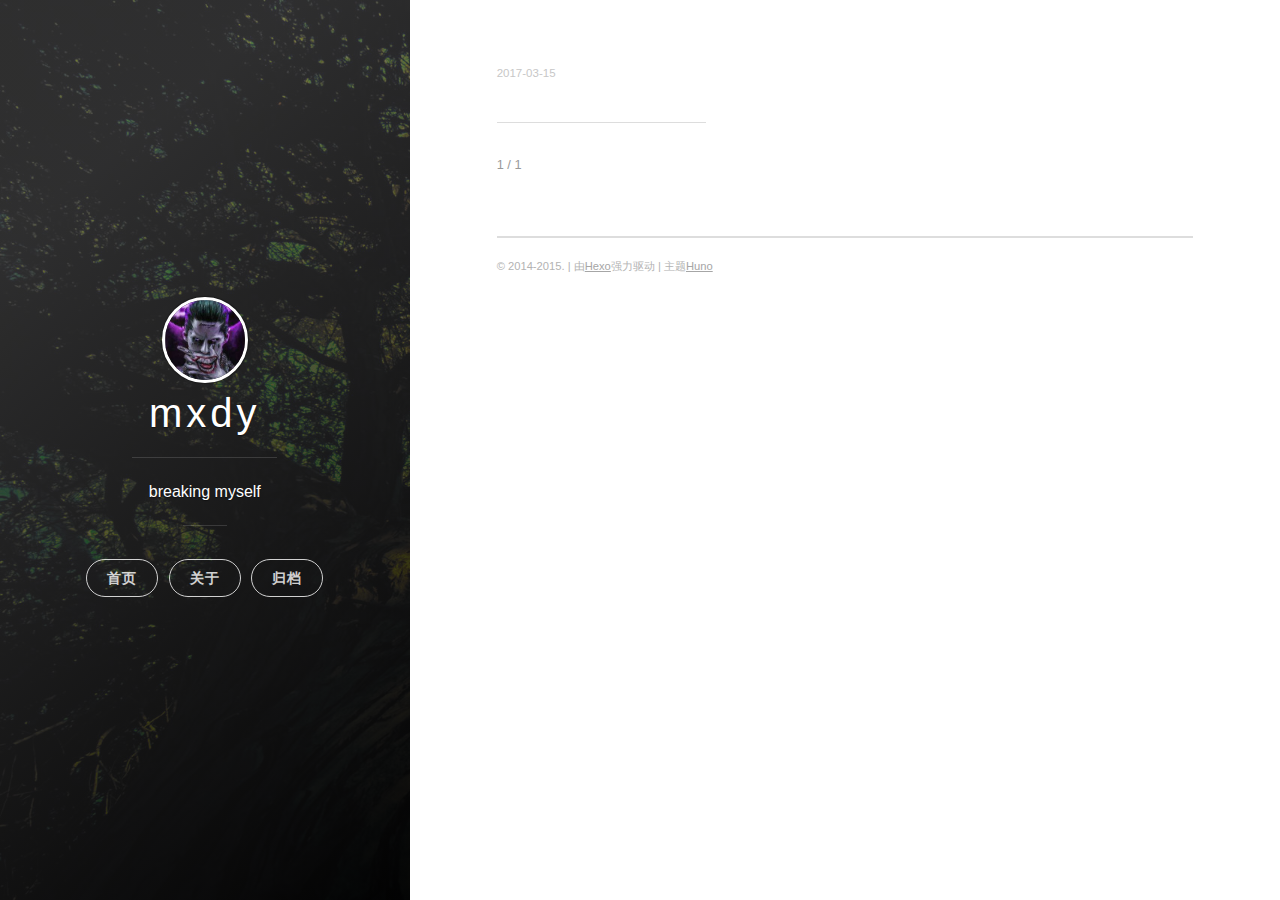
<file: index.html>
<!DOCTYPE html>
<html>
<head>
    <meta charset="utf-8">
    <meta http-equiv="X-UA-Compatible" content="chrome=1">

    

    <title>
      mxdy 
    </title>

    <meta name="viewport" content="width=device-width, initial-scale=1, maximum-scale=1, user-scalable=no">
    
      <meta name="author" content="mxdy">
    
    
      <meta name="description" content="这是一个神奇的地方">
    

    <meta name="description" content="这是一个神奇的地方">
<meta property="og:type" content="website">
<meta property="og:title" content="mxdy">
<meta property="og:url" content="http://yoursite.com/index.html">
<meta property="og:site_name" content="mxdy">
<meta property="og:description" content="这是一个神奇的地方">
<meta name="twitter:card" content="summary">
<meta name="twitter:title" content="mxdy">
<meta name="twitter:description" content="这是一个神奇的地方">
    
    
    
      <link rel="icon" type="image/x-icon" href="/images/26-bad.png">
    
    <link rel="stylesheet" href="/css/uno.css">
    <link rel="stylesheet" href="/css/highlight.css">
    <link rel="stylesheet" href="/css/archive.css">
    <link rel="stylesheet" href="/css/china-social-icon.css">

</head>
<body>

    <span class="mobile btn-mobile-menu">
        <i class="icon icon-list btn-mobile-menu__icon"></i>
        <i class="icon icon-x-circle btn-mobile-close__icon hidden"></i>
    </span>

    
 
<header class="panel-cover">


  <div class="panel-main">

  
    <div class="panel-main__inner panel-inverted">
    <div class="panel-main__content">

        
        <a href="/" title="link to homepage for mxdy"><img src="/images/logo.png" width="80" alt="mxdy logo" class="panel-cover__logo logo" /></a>
        

        <h1 class="panel-cover__title panel-title"><a href="/" title="link to homepage">mxdy</a></h1>
        <hr class="panel-cover__divider" />

        
        <p class="panel-cover__description">
          breaking myself
        </p>
        <hr class="panel-cover__divider panel-cover__divider--secondary" />
        

        <div class="navigation-wrapper">

          <nav class="cover-navigation cover-navigation--primary">
            <ul class="navigation">

              
                
                <li class="navigation__item"><a href="/#blog" title="" class="blog-button">首页</a></li>
              
                
                <li class="navigation__item"><a href="/about" title="" class="">关于</a></li>
              
                
                <li class="navigation__item"><a href="/archive" title="" class="">归档</a></li>
              

            </ul>
          </nav>

          <!-- ----------------------------
To add a new social icon simply duplicate one of the list items from below
and change the class in the <i> tag to match the desired social network
and then add your link to the <a>. Here is a full list of social network
classes that you can use:

    icon-social-500px
    icon-social-behance
    icon-social-delicious
    icon-social-designer-news
    icon-social-deviant-art
    icon-social-digg
    icon-social-dribbble
    icon-social-facebook
    icon-social-flickr
    icon-social-forrst
    icon-social-foursquare
    icon-social-github
    icon-social-google-plus
    icon-social-hi5
    icon-social-instagram
    icon-social-lastfm
    icon-social-linkedin
    icon-social-medium
    icon-social-myspace
    icon-social-path
    icon-social-pinterest
    icon-social-rdio
    icon-social-reddit
    icon-social-skype
    icon-social-spotify
    icon-social-stack-overflow
    icon-social-steam
    icon-social-stumbleupon
    icon-social-treehouse
    icon-social-tumblr
    icon-social-twitter
    icon-social-vimeo
    icon-social-xbox
    icon-social-yelp
    icon-social-youtube
    icon-social-zerply
    icon-mail

-------------------------------->

<!-- add social info here -->



        </div>

      </div>

    </div>

    <div class="panel-cover--overlay"></div>
  </div>
</header>

    <div class="content-wrapper">
        <div class="content-wrapper__inner entry">
            


   <!-- do nothing -->


<div class="main-post-list">
    <ol class="post-list">
    
    
    <li>

      <h2 class="post-list__post-title post-title">
        <a href="/2017/03/15/你好/" title="link to "></a>
      </h2>

      <div class="post-list__meta">

        <time datetime="2017-03-15" class="post-list__meta--date date">2017-03-15</time> 
      </div>

      <div class="excerpt">
        
      </div>

      <hr class="post-list__divider" />
    </li>
    
  </ol>

  <hr class="post-list__divider " />

<nav class="pagination" role="navigation">
    

    <span class="pagination__page-number"> 1 / 1</span>
    
    
</nav>


</div>
            <footer class="footer">

    <span class="footer__copyright">&copy; 2014-2015. | 由<a href="https://hexo.io/">Hexo</a>强力驱动 | 主题<a href="https://github.com/someus/huno">Huno</a></span>
    
</footer>
        </div>
    </div>

    <!-- js files -->
    <script src="/js/jquery.min.js"></script>
    <script src="/js/main.js"></script>
    <script src="/js/scale.fix.js"></script>
    

    

    <script type="text/javascript" src="//cdn.mathjax.org/mathjax/latest/MathJax.js?config=TeX-AMS-MML_HTMLorMML"></script>
    <script type="text/javascript"> 
        $(document).ready(function(){
            MathJax.Hub.Config({ 
                tex2jax: {inlineMath: [['[latex]','[/latex]'], ['\\(','\\)']]} 
            });
        });
    </script>


    
    <script>
  (function(i,s,o,g,r,a,m){i['GoogleAnalyticsObject']=r;i[r]=i[r]||function(){
  (i[r].q=i[r].q||[]).push(arguments)},i[r].l=1*new Date();a=s.createElement(o),
  m=s.getElementsByTagName(o)[0];a.async=1;a.src=g;m.parentNode.insertBefore(a,m)
  })(window,document,'script','https://www.google-analytics.com/analytics.js','ga');

  ga('create', 'UA-97117908-1', 'auto');
  ga('send', 'pageview');

</script>
    
    <!--kill ie6 -->
<!--[if IE 6]>
  <script src="//letskillie6.googlecode.com/svn/trunk/2/zh_CN.js"></script>
<![endif]-->

</body>
</html>
</file>
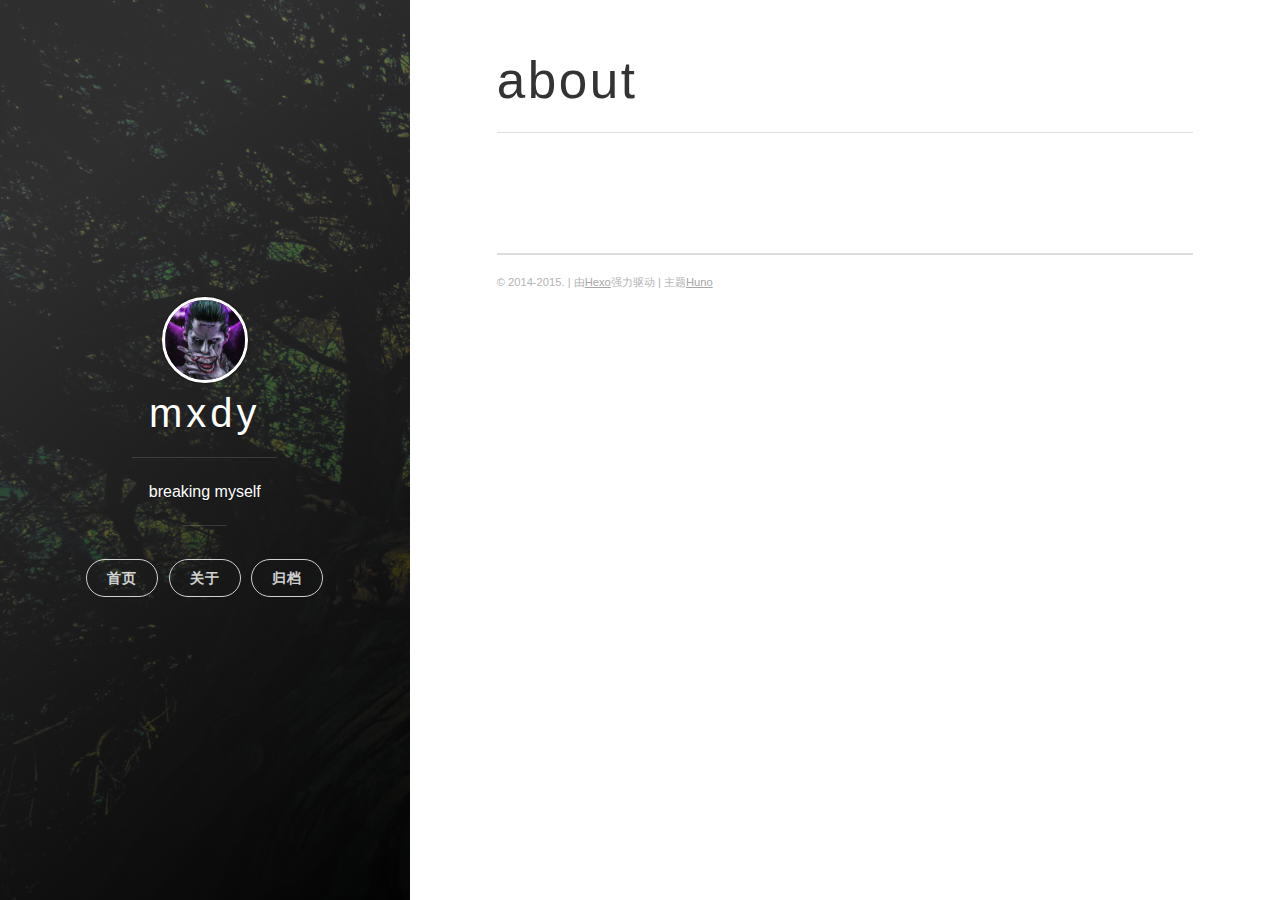
<file: about/index.html>
<!DOCTYPE html>
<html>
<head>
    <meta charset="utf-8">
    <meta http-equiv="X-UA-Compatible" content="chrome=1">

    

    <title>
      about 
    </title>

    <meta name="viewport" content="width=device-width, initial-scale=1, maximum-scale=1, user-scalable=no">
    
      <meta name="author" content="mxdy">
    
    

    <meta name="description" content="这是一个神奇的地方">
<meta property="og:type" content="website">
<meta property="og:title" content="about">
<meta property="og:url" content="http://yoursite.com/about/index.html">
<meta property="og:site_name" content="mxdy">
<meta property="og:description" content="这是一个神奇的地方">
<meta property="og:updated_time" content="2017-04-08T14:29:28.481Z">
<meta name="twitter:card" content="summary">
<meta name="twitter:title" content="about">
<meta name="twitter:description" content="这是一个神奇的地方">
    
    
    
      <link rel="icon" type="image/x-icon" href="/images/26-bad.png">
    
    <link rel="stylesheet" href="/css/uno.css">
    <link rel="stylesheet" href="/css/highlight.css">
    <link rel="stylesheet" href="/css/archive.css">
    <link rel="stylesheet" href="/css/china-social-icon.css">

</head>
<body>

    <span class="mobile btn-mobile-menu">
        <i class="icon icon-list btn-mobile-menu__icon"></i>
        <i class="icon icon-x-circle btn-mobile-close__icon hidden"></i>
    </span>

    

<header class="panel-cover panel-cover--collapsed">


  <div class="panel-main">

  
    <div class="panel-main__inner panel-inverted">
    <div class="panel-main__content">

        
        <a href="/" title="link to homepage for mxdy"><img src="/images/logo.png" width="80" alt="mxdy logo" class="panel-cover__logo logo" /></a>
        

        <h1 class="panel-cover__title panel-title"><a href="/" title="link to homepage">mxdy</a></h1>
        <hr class="panel-cover__divider" />

        
        <p class="panel-cover__description">
          breaking myself
        </p>
        <hr class="panel-cover__divider panel-cover__divider--secondary" />
        

        <div class="navigation-wrapper">

          <nav class="cover-navigation cover-navigation--primary">
            <ul class="navigation">

              
                
                <li class="navigation__item"><a href="/#blog" title="" class="blog-button">首页</a></li>
              
                
                <li class="navigation__item"><a href="/about" title="" class="">关于</a></li>
              
                
                <li class="navigation__item"><a href="/archive" title="" class="">归档</a></li>
              

            </ul>
          </nav>

          <!-- ----------------------------
To add a new social icon simply duplicate one of the list items from below
and change the class in the <i> tag to match the desired social network
and then add your link to the <a>. Here is a full list of social network
classes that you can use:

    icon-social-500px
    icon-social-behance
    icon-social-delicious
    icon-social-designer-news
    icon-social-deviant-art
    icon-social-digg
    icon-social-dribbble
    icon-social-facebook
    icon-social-flickr
    icon-social-forrst
    icon-social-foursquare
    icon-social-github
    icon-social-google-plus
    icon-social-hi5
    icon-social-instagram
    icon-social-lastfm
    icon-social-linkedin
    icon-social-medium
    icon-social-myspace
    icon-social-path
    icon-social-pinterest
    icon-social-rdio
    icon-social-reddit
    icon-social-skype
    icon-social-spotify
    icon-social-stack-overflow
    icon-social-steam
    icon-social-stumbleupon
    icon-social-treehouse
    icon-social-tumblr
    icon-social-twitter
    icon-social-vimeo
    icon-social-xbox
    icon-social-yelp
    icon-social-youtube
    icon-social-zerply
    icon-mail

-------------------------------->

<!-- add social info here -->



        </div>

      </div>

    </div>

    <div class="panel-cover--overlay"></div>
  </div>
</header>

    <div class="content-wrapper">
        <div class="content-wrapper__inner entry">
            

<article class="post-container post-container--single">

  <header class="post-header">
    
    <h1 class="post-title">about</h1>

    

  </header>

  <section id="post-content" class="article-content post">
    
  </section>

  
  

<section class="post-comments">

    <div class="ds-thread" data-thread-key="about/index.html"></div>

    <script type="text/javascript">
      var duoshuoQuery = {short_name:"letian"};
      (function() {
        var ds = document.createElement('script');
        ds.type = 'text/javascript';ds.async = true;
        ds.src = '//static.duoshuo.com/embed.js';
        ds.charset = 'UTF-8';
        (document.getElementsByTagName('head')[0] 
        || document.getElementsByTagName('body')[0]).appendChild(ds);
      })();
    </script> 

</section>


</article>


            <footer class="footer">

    <span class="footer__copyright">&copy; 2014-2015. | 由<a href="https://hexo.io/">Hexo</a>强力驱动 | 主题<a href="https://github.com/someus/huno">Huno</a></span>
    
</footer>
        </div>
    </div>

    <!-- js files -->
    <script src="/js/jquery.min.js"></script>
    <script src="/js/main.js"></script>
    <script src="/js/scale.fix.js"></script>
    

    

    <script type="text/javascript" src="//cdn.mathjax.org/mathjax/latest/MathJax.js?config=TeX-AMS-MML_HTMLorMML"></script>
    <script type="text/javascript"> 
        $(document).ready(function(){
            MathJax.Hub.Config({ 
                tex2jax: {inlineMath: [['[latex]','[/latex]'], ['\\(','\\)']]} 
            });
        });
    </script>


    
    <script>
  (function(i,s,o,g,r,a,m){i['GoogleAnalyticsObject']=r;i[r]=i[r]||function(){
  (i[r].q=i[r].q||[]).push(arguments)},i[r].l=1*new Date();a=s.createElement(o),
  m=s.getElementsByTagName(o)[0];a.async=1;a.src=g;m.parentNode.insertBefore(a,m)
  })(window,document,'script','https://www.google-analytics.com/analytics.js','ga');

  ga('create', 'UA-97117908-1', 'auto');
  ga('send', 'pageview');

</script>
    
    <!--kill ie6 -->
<!--[if IE 6]>
  <script src="//letskillie6.googlecode.com/svn/trunk/2/zh_CN.js"></script>
<![endif]-->

</body>
</html>
</file>
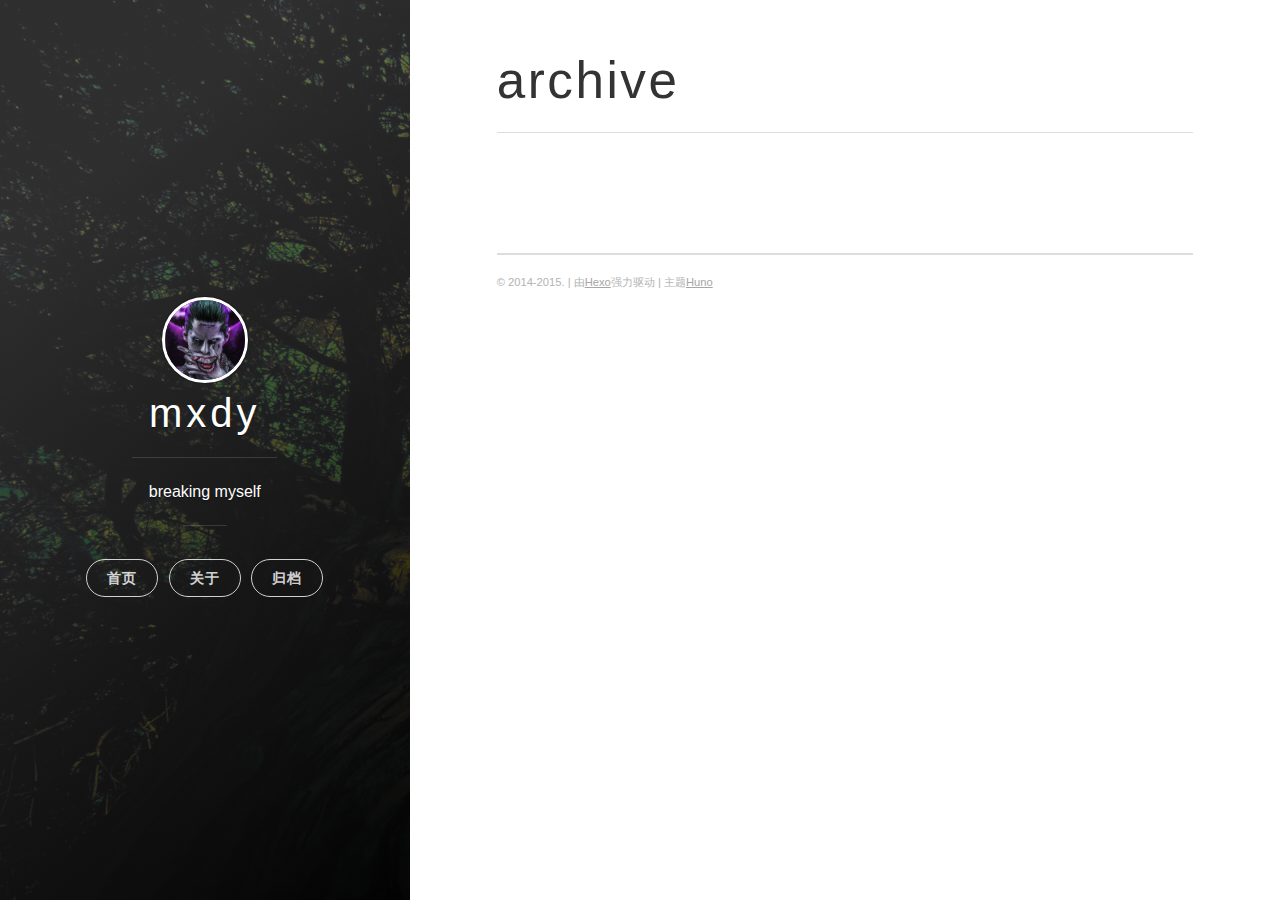
<file: archive/index.html>
<!DOCTYPE html>
<html>
<head>
    <meta charset="utf-8">
    <meta http-equiv="X-UA-Compatible" content="chrome=1">

    

    <title>
      archive 
    </title>

    <meta name="viewport" content="width=device-width, initial-scale=1, maximum-scale=1, user-scalable=no">
    
      <meta name="author" content="mxdy">
    
    

    <meta name="description" content="这是一个神奇的地方">
<meta property="og:type" content="website">
<meta property="og:title" content="archive">
<meta property="og:url" content="http://yoursite.com/archive/index.html">
<meta property="og:site_name" content="mxdy">
<meta property="og:description" content="这是一个神奇的地方">
<meta property="og:updated_time" content="2017-04-08T14:26:35.684Z">
<meta name="twitter:card" content="summary">
<meta name="twitter:title" content="archive">
<meta name="twitter:description" content="这是一个神奇的地方">
    
    
    
      <link rel="icon" type="image/x-icon" href="/images/26-bad.png">
    
    <link rel="stylesheet" href="/css/uno.css">
    <link rel="stylesheet" href="/css/highlight.css">
    <link rel="stylesheet" href="/css/archive.css">
    <link rel="stylesheet" href="/css/china-social-icon.css">

</head>
<body>

    <span class="mobile btn-mobile-menu">
        <i class="icon icon-list btn-mobile-menu__icon"></i>
        <i class="icon icon-x-circle btn-mobile-close__icon hidden"></i>
    </span>

    

<header class="panel-cover panel-cover--collapsed">


  <div class="panel-main">

  
    <div class="panel-main__inner panel-inverted">
    <div class="panel-main__content">

        
        <a href="/" title="link to homepage for mxdy"><img src="/images/logo.png" width="80" alt="mxdy logo" class="panel-cover__logo logo" /></a>
        

        <h1 class="panel-cover__title panel-title"><a href="/" title="link to homepage">mxdy</a></h1>
        <hr class="panel-cover__divider" />

        
        <p class="panel-cover__description">
          breaking myself
        </p>
        <hr class="panel-cover__divider panel-cover__divider--secondary" />
        

        <div class="navigation-wrapper">

          <nav class="cover-navigation cover-navigation--primary">
            <ul class="navigation">

              
                
                <li class="navigation__item"><a href="/#blog" title="" class="blog-button">首页</a></li>
              
                
                <li class="navigation__item"><a href="/about" title="" class="">关于</a></li>
              
                
                <li class="navigation__item"><a href="/archive" title="" class="">归档</a></li>
              

            </ul>
          </nav>

          <!-- ----------------------------
To add a new social icon simply duplicate one of the list items from below
and change the class in the <i> tag to match the desired social network
and then add your link to the <a>. Here is a full list of social network
classes that you can use:

    icon-social-500px
    icon-social-behance
    icon-social-delicious
    icon-social-designer-news
    icon-social-deviant-art
    icon-social-digg
    icon-social-dribbble
    icon-social-facebook
    icon-social-flickr
    icon-social-forrst
    icon-social-foursquare
    icon-social-github
    icon-social-google-plus
    icon-social-hi5
    icon-social-instagram
    icon-social-lastfm
    icon-social-linkedin
    icon-social-medium
    icon-social-myspace
    icon-social-path
    icon-social-pinterest
    icon-social-rdio
    icon-social-reddit
    icon-social-skype
    icon-social-spotify
    icon-social-stack-overflow
    icon-social-steam
    icon-social-stumbleupon
    icon-social-treehouse
    icon-social-tumblr
    icon-social-twitter
    icon-social-vimeo
    icon-social-xbox
    icon-social-yelp
    icon-social-youtube
    icon-social-zerply
    icon-mail

-------------------------------->

<!-- add social info here -->



        </div>

      </div>

    </div>

    <div class="panel-cover--overlay"></div>
  </div>
</header>

    <div class="content-wrapper">
        <div class="content-wrapper__inner entry">
            

<article class="post-container post-container--single">

  <header class="post-header">
    
    <h1 class="post-title">archive</h1>

    

  </header>

  <section id="post-content" class="article-content post">
    
  </section>

  
  

<section class="post-comments">

    <div class="ds-thread" data-thread-key="archive/index.html"></div>

    <script type="text/javascript">
      var duoshuoQuery = {short_name:"letian"};
      (function() {
        var ds = document.createElement('script');
        ds.type = 'text/javascript';ds.async = true;
        ds.src = '//static.duoshuo.com/embed.js';
        ds.charset = 'UTF-8';
        (document.getElementsByTagName('head')[0] 
        || document.getElementsByTagName('body')[0]).appendChild(ds);
      })();
    </script> 

</section>


</article>


            <footer class="footer">

    <span class="footer__copyright">&copy; 2014-2015. | 由<a href="https://hexo.io/">Hexo</a>强力驱动 | 主题<a href="https://github.com/someus/huno">Huno</a></span>
    
</footer>
        </div>
    </div>

    <!-- js files -->
    <script src="/js/jquery.min.js"></script>
    <script src="/js/main.js"></script>
    <script src="/js/scale.fix.js"></script>
    

    

    <script type="text/javascript" src="//cdn.mathjax.org/mathjax/latest/MathJax.js?config=TeX-AMS-MML_HTMLorMML"></script>
    <script type="text/javascript"> 
        $(document).ready(function(){
            MathJax.Hub.Config({ 
                tex2jax: {inlineMath: [['[latex]','[/latex]'], ['\\(','\\)']]} 
            });
        });
    </script>


    
    <script>
  (function(i,s,o,g,r,a,m){i['GoogleAnalyticsObject']=r;i[r]=i[r]||function(){
  (i[r].q=i[r].q||[]).push(arguments)},i[r].l=1*new Date();a=s.createElement(o),
  m=s.getElementsByTagName(o)[0];a.async=1;a.src=g;m.parentNode.insertBefore(a,m)
  })(window,document,'script','https://www.google-analytics.com/analytics.js','ga');

  ga('create', 'UA-97117908-1', 'auto');
  ga('send', 'pageview');

</script>
    
    <!--kill ie6 -->
<!--[if IE 6]>
  <script src="//letskillie6.googlecode.com/svn/trunk/2/zh_CN.js"></script>
<![endif]-->

</body>
</html>
</file>
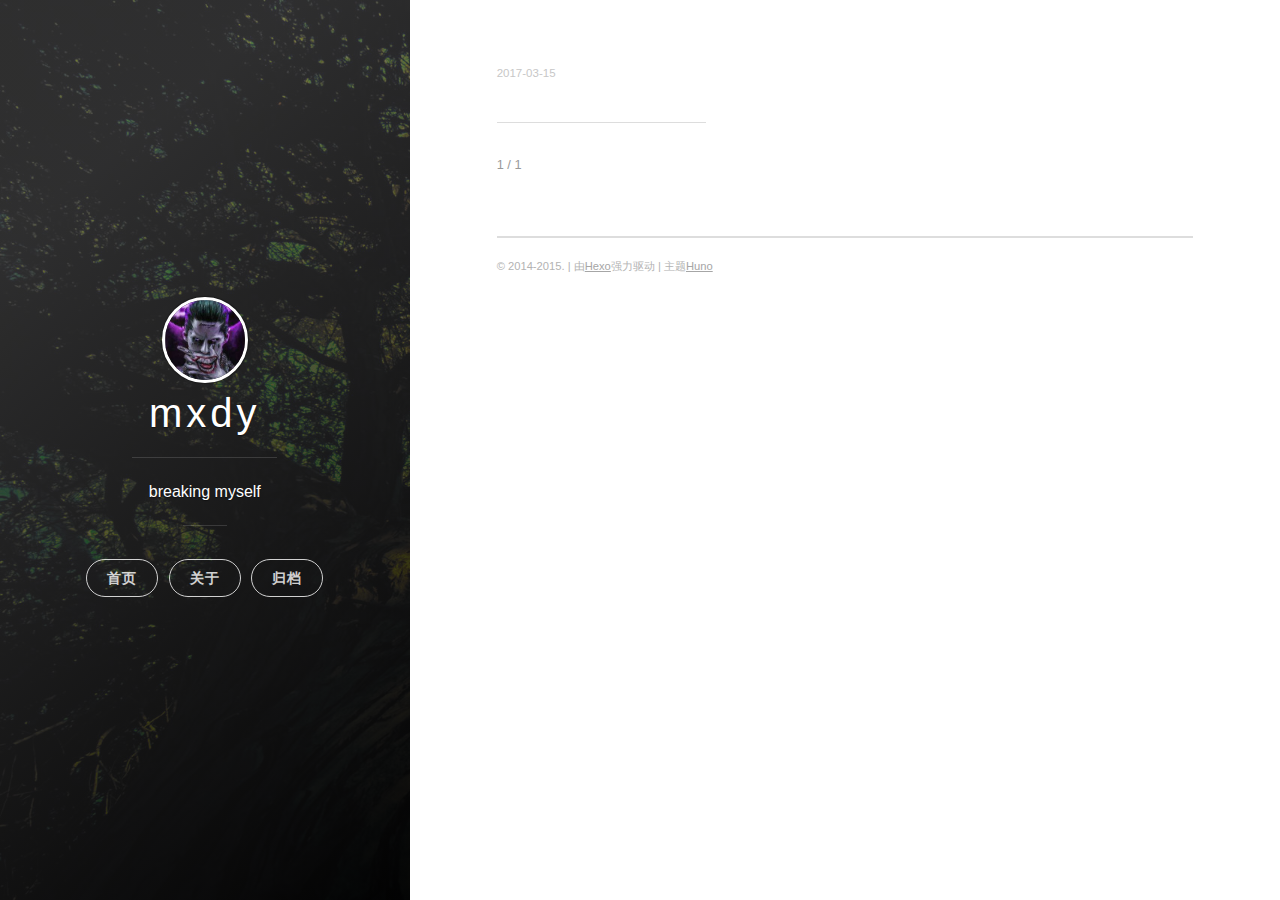
<file: archives/index.html>
<!DOCTYPE html>
<html>
<head>
    <meta charset="utf-8">
    <meta http-equiv="X-UA-Compatible" content="chrome=1">

    

    <title>
      归档 
    </title>

    <meta name="viewport" content="width=device-width, initial-scale=1, maximum-scale=1, user-scalable=no">
    
      <meta name="author" content="mxdy">
    
    

    <meta name="description" content="这是一个神奇的地方">
<meta property="og:type" content="website">
<meta property="og:title" content="归档">
<meta property="og:url" content="http://yoursite.com/archives/index.html">
<meta property="og:site_name" content="mxdy">
<meta property="og:description" content="这是一个神奇的地方">
<meta name="twitter:card" content="summary">
<meta name="twitter:title" content="归档">
<meta name="twitter:description" content="这是一个神奇的地方">
    
    
    
      <link rel="icon" type="image/x-icon" href="/images/26-bad.png">
    
    <link rel="stylesheet" href="/css/uno.css">
    <link rel="stylesheet" href="/css/highlight.css">
    <link rel="stylesheet" href="/css/archive.css">
    <link rel="stylesheet" href="/css/china-social-icon.css">

</head>
<body>

    <span class="mobile btn-mobile-menu">
        <i class="icon icon-list btn-mobile-menu__icon"></i>
        <i class="icon icon-x-circle btn-mobile-close__icon hidden"></i>
    </span>

    

<header class="panel-cover panel-cover--collapsed">


  <div class="panel-main">

  
    <div class="panel-main__inner panel-inverted">
    <div class="panel-main__content">

        
        <a href="/" title="link to homepage for mxdy"><img src="/images/logo.png" width="80" alt="mxdy logo" class="panel-cover__logo logo" /></a>
        

        <h1 class="panel-cover__title panel-title"><a href="/" title="link to homepage">mxdy</a></h1>
        <hr class="panel-cover__divider" />

        
        <p class="panel-cover__description">
          breaking myself
        </p>
        <hr class="panel-cover__divider panel-cover__divider--secondary" />
        

        <div class="navigation-wrapper">

          <nav class="cover-navigation cover-navigation--primary">
            <ul class="navigation">

              
                
                <li class="navigation__item"><a href="/#blog" title="" class="blog-button">首页</a></li>
              
                
                <li class="navigation__item"><a href="/about" title="" class="">关于</a></li>
              
                
                <li class="navigation__item"><a href="/archive" title="" class="">归档</a></li>
              

            </ul>
          </nav>

          <!-- ----------------------------
To add a new social icon simply duplicate one of the list items from below
and change the class in the <i> tag to match the desired social network
and then add your link to the <a>. Here is a full list of social network
classes that you can use:

    icon-social-500px
    icon-social-behance
    icon-social-delicious
    icon-social-designer-news
    icon-social-deviant-art
    icon-social-digg
    icon-social-dribbble
    icon-social-facebook
    icon-social-flickr
    icon-social-forrst
    icon-social-foursquare
    icon-social-github
    icon-social-google-plus
    icon-social-hi5
    icon-social-instagram
    icon-social-lastfm
    icon-social-linkedin
    icon-social-medium
    icon-social-myspace
    icon-social-path
    icon-social-pinterest
    icon-social-rdio
    icon-social-reddit
    icon-social-skype
    icon-social-spotify
    icon-social-stack-overflow
    icon-social-steam
    icon-social-stumbleupon
    icon-social-treehouse
    icon-social-tumblr
    icon-social-twitter
    icon-social-vimeo
    icon-social-xbox
    icon-social-yelp
    icon-social-youtube
    icon-social-zerply
    icon-mail

-------------------------------->

<!-- add social info here -->



        </div>

      </div>

    </div>

    <div class="panel-cover--overlay"></div>
  </div>
</header>

    <div class="content-wrapper">
        <div class="content-wrapper__inner entry">
            


   <!-- do nothing -->


<div class="main-post-list">
    <ol class="post-list">
    
    
    <li>

      <h2 class="post-list__post-title post-title">
        <a href="/2017/03/15/你好/" title="link to "></a>
      </h2>

      <div class="post-list__meta">

        <time datetime="2017-03-15" class="post-list__meta--date date">2017-03-15</time> 
      </div>

      <div class="excerpt">
        
      </div>

      <hr class="post-list__divider" />
    </li>
    
  </ol>

  <hr class="post-list__divider " />

<nav class="pagination" role="navigation">
    

    <span class="pagination__page-number"> 1 / 1</span>
    
    
</nav>


</div>
            <footer class="footer">

    <span class="footer__copyright">&copy; 2014-2015. | 由<a href="https://hexo.io/">Hexo</a>强力驱动 | 主题<a href="https://github.com/someus/huno">Huno</a></span>
    
</footer>
        </div>
    </div>

    <!-- js files -->
    <script src="/js/jquery.min.js"></script>
    <script src="/js/main.js"></script>
    <script src="/js/scale.fix.js"></script>
    

    

    <script type="text/javascript" src="//cdn.mathjax.org/mathjax/latest/MathJax.js?config=TeX-AMS-MML_HTMLorMML"></script>
    <script type="text/javascript"> 
        $(document).ready(function(){
            MathJax.Hub.Config({ 
                tex2jax: {inlineMath: [['[latex]','[/latex]'], ['\\(','\\)']]} 
            });
        });
    </script>


    
    <script>
  (function(i,s,o,g,r,a,m){i['GoogleAnalyticsObject']=r;i[r]=i[r]||function(){
  (i[r].q=i[r].q||[]).push(arguments)},i[r].l=1*new Date();a=s.createElement(o),
  m=s.getElementsByTagName(o)[0];a.async=1;a.src=g;m.parentNode.insertBefore(a,m)
  })(window,document,'script','https://www.google-analytics.com/analytics.js','ga');

  ga('create', 'UA-97117908-1', 'auto');
  ga('send', 'pageview');

</script>
    
    <!--kill ie6 -->
<!--[if IE 6]>
  <script src="//letskillie6.googlecode.com/svn/trunk/2/zh_CN.js"></script>
<![endif]-->

</body>
</html>
</file>
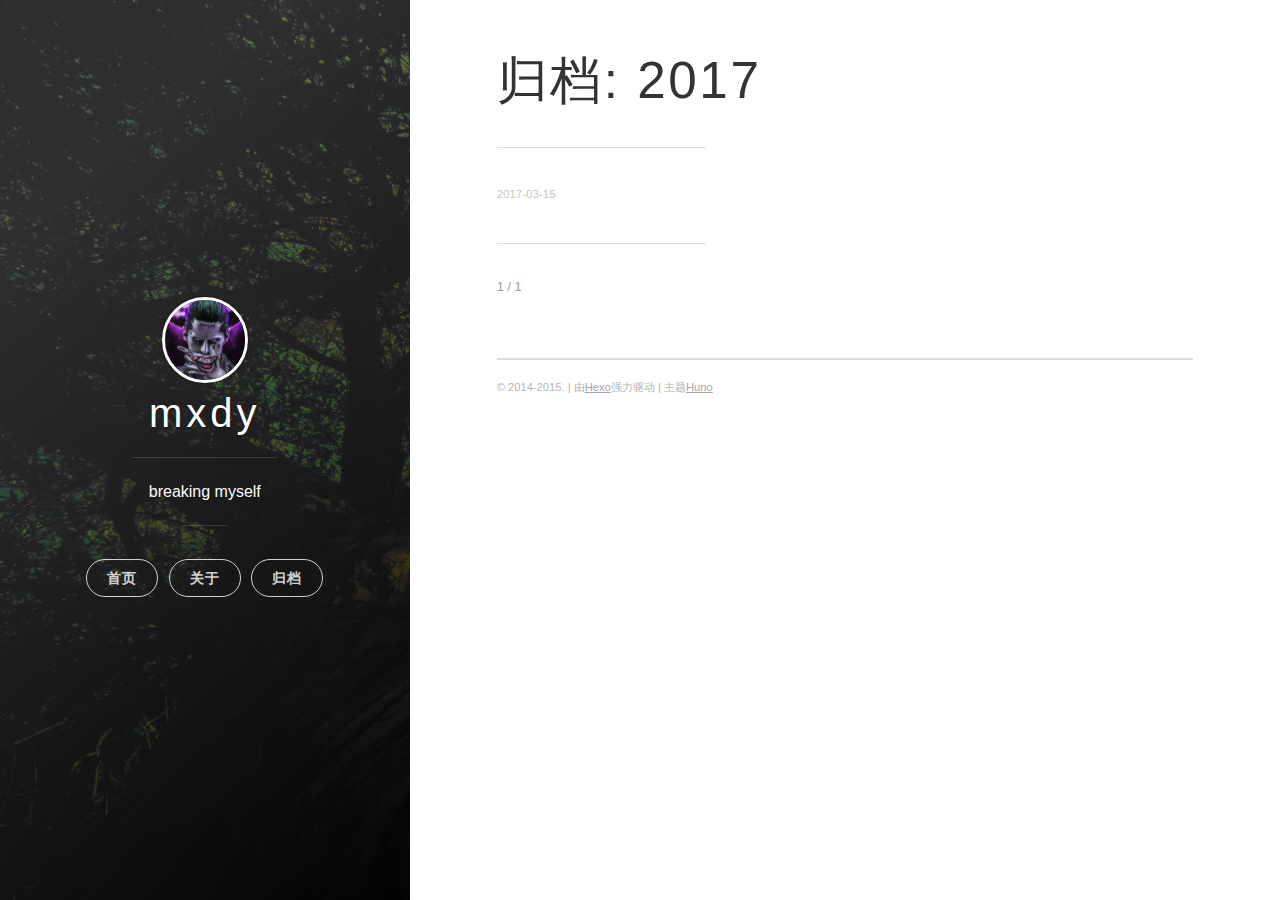
<file: archives/2017/index.html>
<!DOCTYPE html>
<html>
<head>
    <meta charset="utf-8">
    <meta http-equiv="X-UA-Compatible" content="chrome=1">

    

    <title>
      归档: 2017 
    </title>

    <meta name="viewport" content="width=device-width, initial-scale=1, maximum-scale=1, user-scalable=no">
    
      <meta name="author" content="mxdy">
    
    

    <meta name="description" content="这是一个神奇的地方">
<meta property="og:type" content="website">
<meta property="og:title" content="归档: 2017">
<meta property="og:url" content="http://yoursite.com/archives/2017/index.html">
<meta property="og:site_name" content="mxdy">
<meta property="og:description" content="这是一个神奇的地方">
<meta name="twitter:card" content="summary">
<meta name="twitter:title" content="归档: 2017">
<meta name="twitter:description" content="这是一个神奇的地方">
    
    
    
      <link rel="icon" type="image/x-icon" href="/images/26-bad.png">
    
    <link rel="stylesheet" href="/css/uno.css">
    <link rel="stylesheet" href="/css/highlight.css">
    <link rel="stylesheet" href="/css/archive.css">
    <link rel="stylesheet" href="/css/china-social-icon.css">

</head>
<body>

    <span class="mobile btn-mobile-menu">
        <i class="icon icon-list btn-mobile-menu__icon"></i>
        <i class="icon icon-x-circle btn-mobile-close__icon hidden"></i>
    </span>

    

<header class="panel-cover panel-cover--collapsed">


  <div class="panel-main">

  
    <div class="panel-main__inner panel-inverted">
    <div class="panel-main__content">

        
        <a href="/" title="link to homepage for mxdy"><img src="/images/logo.png" width="80" alt="mxdy logo" class="panel-cover__logo logo" /></a>
        

        <h1 class="panel-cover__title panel-title"><a href="/" title="link to homepage">mxdy</a></h1>
        <hr class="panel-cover__divider" />

        
        <p class="panel-cover__description">
          breaking myself
        </p>
        <hr class="panel-cover__divider panel-cover__divider--secondary" />
        

        <div class="navigation-wrapper">

          <nav class="cover-navigation cover-navigation--primary">
            <ul class="navigation">

              
                
                <li class="navigation__item"><a href="/#blog" title="" class="blog-button">首页</a></li>
              
                
                <li class="navigation__item"><a href="/about" title="" class="">关于</a></li>
              
                
                <li class="navigation__item"><a href="/archive" title="" class="">归档</a></li>
              

            </ul>
          </nav>

          <!-- ----------------------------
To add a new social icon simply duplicate one of the list items from below
and change the class in the <i> tag to match the desired social network
and then add your link to the <a>. Here is a full list of social network
classes that you can use:

    icon-social-500px
    icon-social-behance
    icon-social-delicious
    icon-social-designer-news
    icon-social-deviant-art
    icon-social-digg
    icon-social-dribbble
    icon-social-facebook
    icon-social-flickr
    icon-social-forrst
    icon-social-foursquare
    icon-social-github
    icon-social-google-plus
    icon-social-hi5
    icon-social-instagram
    icon-social-lastfm
    icon-social-linkedin
    icon-social-medium
    icon-social-myspace
    icon-social-path
    icon-social-pinterest
    icon-social-rdio
    icon-social-reddit
    icon-social-skype
    icon-social-spotify
    icon-social-stack-overflow
    icon-social-steam
    icon-social-stumbleupon
    icon-social-treehouse
    icon-social-tumblr
    icon-social-twitter
    icon-social-vimeo
    icon-social-xbox
    icon-social-yelp
    icon-social-youtube
    icon-social-zerply
    icon-mail

-------------------------------->

<!-- add social info here -->



        </div>

      </div>

    </div>

    <div class="panel-cover--overlay"></div>
  </div>
</header>

    <div class="content-wrapper">
        <div class="content-wrapper__inner entry">
            


  <h1 class="archive-title">归档: 2017</h1>
  <hr class="post-list__divider" />


<div class="main-post-list">
    <ol class="post-list">
    
    
    <li>

      <h2 class="post-list__post-title post-title">
        <a href="/2017/03/15/你好/" title="link to "></a>
      </h2>

      <div class="post-list__meta">

        <time datetime="2017-03-15" class="post-list__meta--date date">2017-03-15</time> 
      </div>

      <div class="excerpt">
        
      </div>

      <hr class="post-list__divider" />
    </li>
    
  </ol>

  <hr class="post-list__divider " />

<nav class="pagination" role="navigation">
    

    <span class="pagination__page-number"> 1 / 1</span>
    
    
</nav>


</div>
            <footer class="footer">

    <span class="footer__copyright">&copy; 2014-2015. | 由<a href="https://hexo.io/">Hexo</a>强力驱动 | 主题<a href="https://github.com/someus/huno">Huno</a></span>
    
</footer>
        </div>
    </div>

    <!-- js files -->
    <script src="/js/jquery.min.js"></script>
    <script src="/js/main.js"></script>
    <script src="/js/scale.fix.js"></script>
    

    

    <script type="text/javascript" src="//cdn.mathjax.org/mathjax/latest/MathJax.js?config=TeX-AMS-MML_HTMLorMML"></script>
    <script type="text/javascript"> 
        $(document).ready(function(){
            MathJax.Hub.Config({ 
                tex2jax: {inlineMath: [['[latex]','[/latex]'], ['\\(','\\)']]} 
            });
        });
    </script>


    
    <script>
  (function(i,s,o,g,r,a,m){i['GoogleAnalyticsObject']=r;i[r]=i[r]||function(){
  (i[r].q=i[r].q||[]).push(arguments)},i[r].l=1*new Date();a=s.createElement(o),
  m=s.getElementsByTagName(o)[0];a.async=1;a.src=g;m.parentNode.insertBefore(a,m)
  })(window,document,'script','https://www.google-analytics.com/analytics.js','ga');

  ga('create', 'UA-97117908-1', 'auto');
  ga('send', 'pageview');

</script>
    
    <!--kill ie6 -->
<!--[if IE 6]>
  <script src="//letskillie6.googlecode.com/svn/trunk/2/zh_CN.js"></script>
<![endif]-->

</body>
</html>
</file>
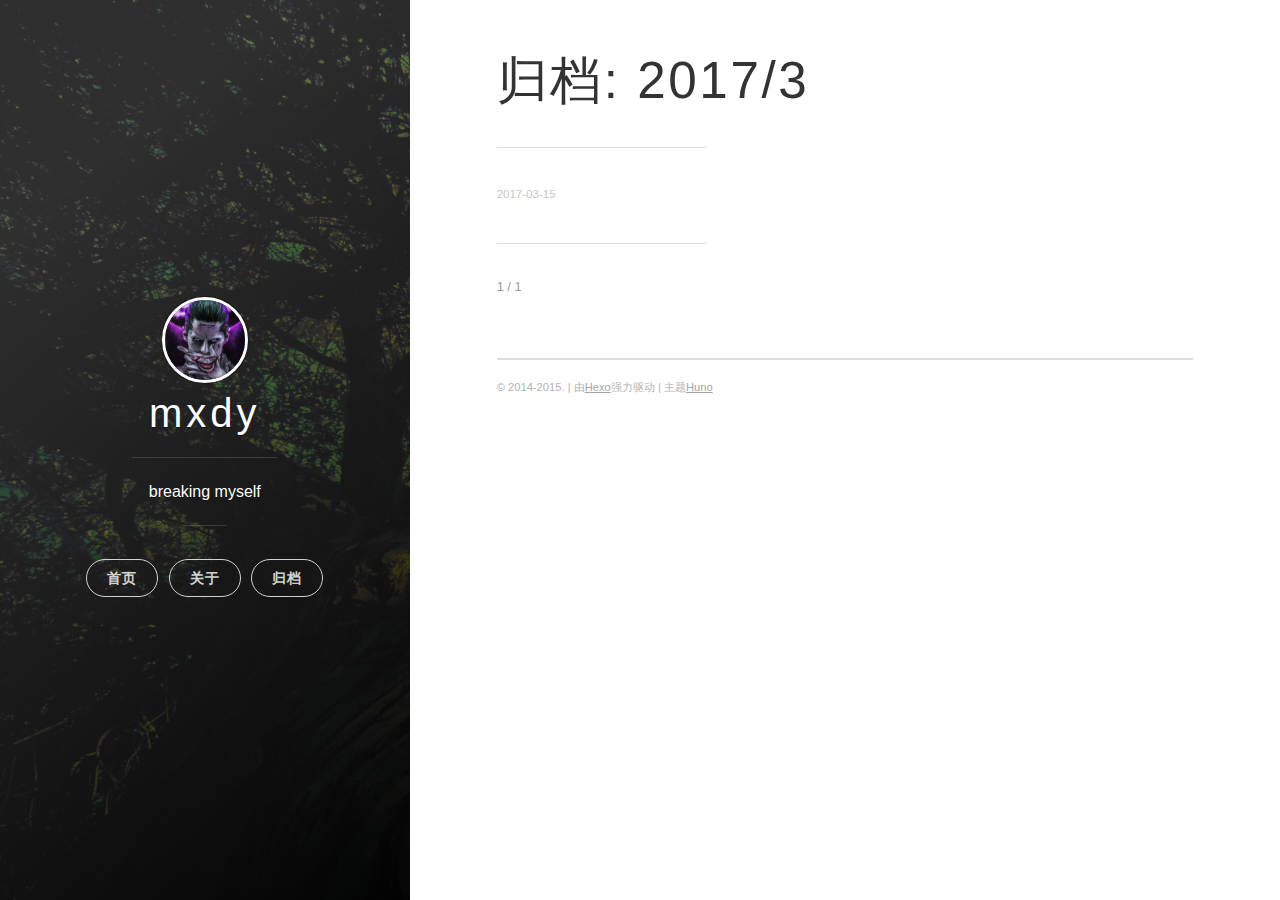
<file: archives/2017/03/index.html>
<!DOCTYPE html>
<html>
<head>
    <meta charset="utf-8">
    <meta http-equiv="X-UA-Compatible" content="chrome=1">

    

    <title>
      归档: 2017/3 
    </title>

    <meta name="viewport" content="width=device-width, initial-scale=1, maximum-scale=1, user-scalable=no">
    
      <meta name="author" content="mxdy">
    
    

    <meta name="description" content="这是一个神奇的地方">
<meta property="og:type" content="website">
<meta property="og:title" content="归档: 2017/3">
<meta property="og:url" content="http://yoursite.com/archives/2017/03/index.html">
<meta property="og:site_name" content="mxdy">
<meta property="og:description" content="这是一个神奇的地方">
<meta name="twitter:card" content="summary">
<meta name="twitter:title" content="归档: 2017/3">
<meta name="twitter:description" content="这是一个神奇的地方">
    
    
    
      <link rel="icon" type="image/x-icon" href="/images/26-bad.png">
    
    <link rel="stylesheet" href="/css/uno.css">
    <link rel="stylesheet" href="/css/highlight.css">
    <link rel="stylesheet" href="/css/archive.css">
    <link rel="stylesheet" href="/css/china-social-icon.css">

</head>
<body>

    <span class="mobile btn-mobile-menu">
        <i class="icon icon-list btn-mobile-menu__icon"></i>
        <i class="icon icon-x-circle btn-mobile-close__icon hidden"></i>
    </span>

    

<header class="panel-cover panel-cover--collapsed">


  <div class="panel-main">

  
    <div class="panel-main__inner panel-inverted">
    <div class="panel-main__content">

        
        <a href="/" title="link to homepage for mxdy"><img src="/images/logo.png" width="80" alt="mxdy logo" class="panel-cover__logo logo" /></a>
        

        <h1 class="panel-cover__title panel-title"><a href="/" title="link to homepage">mxdy</a></h1>
        <hr class="panel-cover__divider" />

        
        <p class="panel-cover__description">
          breaking myself
        </p>
        <hr class="panel-cover__divider panel-cover__divider--secondary" />
        

        <div class="navigation-wrapper">

          <nav class="cover-navigation cover-navigation--primary">
            <ul class="navigation">

              
                
                <li class="navigation__item"><a href="/#blog" title="" class="blog-button">首页</a></li>
              
                
                <li class="navigation__item"><a href="/about" title="" class="">关于</a></li>
              
                
                <li class="navigation__item"><a href="/archive" title="" class="">归档</a></li>
              

            </ul>
          </nav>

          <!-- ----------------------------
To add a new social icon simply duplicate one of the list items from below
and change the class in the <i> tag to match the desired social network
and then add your link to the <a>. Here is a full list of social network
classes that you can use:

    icon-social-500px
    icon-social-behance
    icon-social-delicious
    icon-social-designer-news
    icon-social-deviant-art
    icon-social-digg
    icon-social-dribbble
    icon-social-facebook
    icon-social-flickr
    icon-social-forrst
    icon-social-foursquare
    icon-social-github
    icon-social-google-plus
    icon-social-hi5
    icon-social-instagram
    icon-social-lastfm
    icon-social-linkedin
    icon-social-medium
    icon-social-myspace
    icon-social-path
    icon-social-pinterest
    icon-social-rdio
    icon-social-reddit
    icon-social-skype
    icon-social-spotify
    icon-social-stack-overflow
    icon-social-steam
    icon-social-stumbleupon
    icon-social-treehouse
    icon-social-tumblr
    icon-social-twitter
    icon-social-vimeo
    icon-social-xbox
    icon-social-yelp
    icon-social-youtube
    icon-social-zerply
    icon-mail

-------------------------------->

<!-- add social info here -->



        </div>

      </div>

    </div>

    <div class="panel-cover--overlay"></div>
  </div>
</header>

    <div class="content-wrapper">
        <div class="content-wrapper__inner entry">
            


  <h1 class="archive-title">归档: 2017/3</h1>
  <hr class="post-list__divider" />


<div class="main-post-list">
    <ol class="post-list">
    
    
    <li>

      <h2 class="post-list__post-title post-title">
        <a href="/2017/03/15/你好/" title="link to "></a>
      </h2>

      <div class="post-list__meta">

        <time datetime="2017-03-15" class="post-list__meta--date date">2017-03-15</time> 
      </div>

      <div class="excerpt">
        
      </div>

      <hr class="post-list__divider" />
    </li>
    
  </ol>

  <hr class="post-list__divider " />

<nav class="pagination" role="navigation">
    

    <span class="pagination__page-number"> 1 / 1</span>
    
    
</nav>


</div>
            <footer class="footer">

    <span class="footer__copyright">&copy; 2014-2015. | 由<a href="https://hexo.io/">Hexo</a>强力驱动 | 主题<a href="https://github.com/someus/huno">Huno</a></span>
    
</footer>
        </div>
    </div>

    <!-- js files -->
    <script src="/js/jquery.min.js"></script>
    <script src="/js/main.js"></script>
    <script src="/js/scale.fix.js"></script>
    

    

    <script type="text/javascript" src="//cdn.mathjax.org/mathjax/latest/MathJax.js?config=TeX-AMS-MML_HTMLorMML"></script>
    <script type="text/javascript"> 
        $(document).ready(function(){
            MathJax.Hub.Config({ 
                tex2jax: {inlineMath: [['[latex]','[/latex]'], ['\\(','\\)']]} 
            });
        });
    </script>


    
    <script>
  (function(i,s,o,g,r,a,m){i['GoogleAnalyticsObject']=r;i[r]=i[r]||function(){
  (i[r].q=i[r].q||[]).push(arguments)},i[r].l=1*new Date();a=s.createElement(o),
  m=s.getElementsByTagName(o)[0];a.async=1;a.src=g;m.parentNode.insertBefore(a,m)
  })(window,document,'script','https://www.google-analytics.com/analytics.js','ga');

  ga('create', 'UA-97117908-1', 'auto');
  ga('send', 'pageview');

</script>
    
    <!--kill ie6 -->
<!--[if IE 6]>
  <script src="//letskillie6.googlecode.com/svn/trunk/2/zh_CN.js"></script>
<![endif]-->

</body>
</html>
</file>
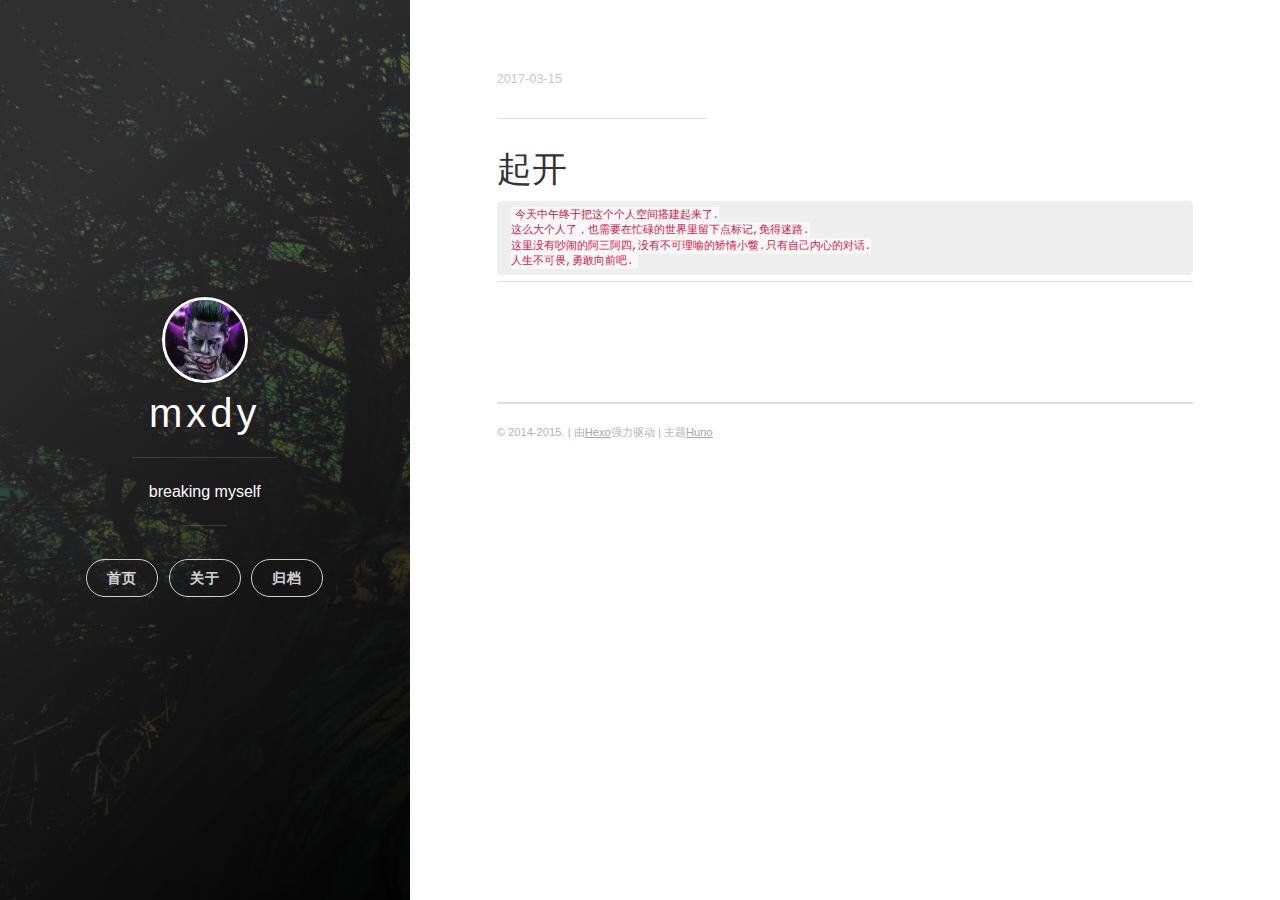
<file: 2017/03/15/你好/index.html>
<!DOCTYPE html>
<html>
<head>
    <meta charset="utf-8">
    <meta http-equiv="X-UA-Compatible" content="chrome=1">

    

    <title>
       | mxdy 
    </title>

    <meta name="viewport" content="width=device-width, initial-scale=1, maximum-scale=1, user-scalable=no">
    
      <meta name="author" content="mxdy">
    
    

    <meta name="description" content="起开今天中午终于把这个个人空间搭建起来了.
这么大个人了，也需要在忙碌的世界里留下点标记,免得迷路.
这里没有吵闹的阿三阿四,没有不可理喻的矫情小鳖.只有自己内心的对话.
人生不可畏,勇敢向前吧.">
<meta property="og:type" content="article">
<meta property="og:title" content=" | mxdy">
<meta property="og:url" content="http://yoursite.com/2017/03/15/你好/index.html">
<meta property="og:site_name" content="mxdy">
<meta property="og:description" content="起开今天中午终于把这个个人空间搭建起来了.
这么大个人了，也需要在忙碌的世界里留下点标记,免得迷路.
这里没有吵闹的阿三阿四,没有不可理喻的矫情小鳖.只有自己内心的对话.
人生不可畏,勇敢向前吧.">
<meta property="og:updated_time" content="2017-03-15T14:26:49.591Z">
<meta name="twitter:card" content="summary">
<meta name="twitter:title" content=" | mxdy">
<meta name="twitter:description" content="起开今天中午终于把这个个人空间搭建起来了.
这么大个人了，也需要在忙碌的世界里留下点标记,免得迷路.
这里没有吵闹的阿三阿四,没有不可理喻的矫情小鳖.只有自己内心的对话.
人生不可畏,勇敢向前吧.">
    
    
    
      <link rel="icon" type="image/x-icon" href="/images/26-bad.png">
    
    <link rel="stylesheet" href="/css/uno.css">
    <link rel="stylesheet" href="/css/highlight.css">
    <link rel="stylesheet" href="/css/archive.css">
    <link rel="stylesheet" href="/css/china-social-icon.css">

</head>
<body>

    <span class="mobile btn-mobile-menu">
        <i class="icon icon-list btn-mobile-menu__icon"></i>
        <i class="icon icon-x-circle btn-mobile-close__icon hidden"></i>
    </span>

    

<header class="panel-cover panel-cover--collapsed">


  <div class="panel-main">

  
    <div class="panel-main__inner panel-inverted">
    <div class="panel-main__content">

        
        <a href="/" title="link to homepage for mxdy"><img src="/images/logo.png" width="80" alt="mxdy logo" class="panel-cover__logo logo" /></a>
        

        <h1 class="panel-cover__title panel-title"><a href="/" title="link to homepage">mxdy</a></h1>
        <hr class="panel-cover__divider" />

        
        <p class="panel-cover__description">
          breaking myself
        </p>
        <hr class="panel-cover__divider panel-cover__divider--secondary" />
        

        <div class="navigation-wrapper">

          <nav class="cover-navigation cover-navigation--primary">
            <ul class="navigation">

              
                
                <li class="navigation__item"><a href="/#blog" title="" class="blog-button">首页</a></li>
              
                
                <li class="navigation__item"><a href="/about" title="" class="">关于</a></li>
              
                
                <li class="navigation__item"><a href="/archive" title="" class="">归档</a></li>
              

            </ul>
          </nav>

          <!-- ----------------------------
To add a new social icon simply duplicate one of the list items from below
and change the class in the <i> tag to match the desired social network
and then add your link to the <a>. Here is a full list of social network
classes that you can use:

    icon-social-500px
    icon-social-behance
    icon-social-delicious
    icon-social-designer-news
    icon-social-deviant-art
    icon-social-digg
    icon-social-dribbble
    icon-social-facebook
    icon-social-flickr
    icon-social-forrst
    icon-social-foursquare
    icon-social-github
    icon-social-google-plus
    icon-social-hi5
    icon-social-instagram
    icon-social-lastfm
    icon-social-linkedin
    icon-social-medium
    icon-social-myspace
    icon-social-path
    icon-social-pinterest
    icon-social-rdio
    icon-social-reddit
    icon-social-skype
    icon-social-spotify
    icon-social-stack-overflow
    icon-social-steam
    icon-social-stumbleupon
    icon-social-treehouse
    icon-social-tumblr
    icon-social-twitter
    icon-social-vimeo
    icon-social-xbox
    icon-social-yelp
    icon-social-youtube
    icon-social-zerply
    icon-mail

-------------------------------->

<!-- add social info here -->



        </div>

      </div>

    </div>

    <div class="panel-cover--overlay"></div>
  </div>
</header>

    <div class="content-wrapper">
        <div class="content-wrapper__inner entry">
            

<article class="post-container post-container--single">

  <header class="post-header">
    
    <h1 class="post-title"></h1>

    

    <div class="post-meta">
      <time datetime="2017-03-15" class="post-meta__date date">2017-03-15</time> 

      <span class="post-meta__tags tags">

          

          

      </span>
    </div>
    
    

  </header>

  <section id="post-content" class="article-content post">
    <hr>
<h2 id="起开"><a href="#起开" class="headerlink" title="起开"></a>起开</h2><pre><code>今天中午终于把这个个人空间搭建起来了.
这么大个人了，也需要在忙碌的世界里留下点标记,免得迷路.
这里没有吵闹的阿三阿四,没有不可理喻的矫情小鳖.只有自己内心的对话.
人生不可畏,勇敢向前吧.
</code></pre>
  </section>

  
  

<section class="post-comments">

    <div class="ds-thread" data-thread-key="2017/03/15/你好/"></div>

    <script type="text/javascript">
      var duoshuoQuery = {short_name:"letian"};
      (function() {
        var ds = document.createElement('script');
        ds.type = 'text/javascript';ds.async = true;
        ds.src = '//static.duoshuo.com/embed.js';
        ds.charset = 'UTF-8';
        (document.getElementsByTagName('head')[0] 
        || document.getElementsByTagName('body')[0]).appendChild(ds);
      })();
    </script> 

</section>


</article>


            <footer class="footer">

    <span class="footer__copyright">&copy; 2014-2015. | 由<a href="https://hexo.io/">Hexo</a>强力驱动 | 主题<a href="https://github.com/someus/huno">Huno</a></span>
    
</footer>
        </div>
    </div>

    <!-- js files -->
    <script src="/js/jquery.min.js"></script>
    <script src="/js/main.js"></script>
    <script src="/js/scale.fix.js"></script>
    

    

    <script type="text/javascript" src="//cdn.mathjax.org/mathjax/latest/MathJax.js?config=TeX-AMS-MML_HTMLorMML"></script>
    <script type="text/javascript"> 
        $(document).ready(function(){
            MathJax.Hub.Config({ 
                tex2jax: {inlineMath: [['[latex]','[/latex]'], ['\\(','\\)']]} 
            });
        });
    </script>


    

    <script src="/js/awesome-toc.min.js"></script>
    <script>
        $(document).ready(function(){
            $.awesome_toc({
                overlay: true,
                contentId: "post-content",
            });
        });
    </script>


    <script>
  (function(i,s,o,g,r,a,m){i['GoogleAnalyticsObject']=r;i[r]=i[r]||function(){
  (i[r].q=i[r].q||[]).push(arguments)},i[r].l=1*new Date();a=s.createElement(o),
  m=s.getElementsByTagName(o)[0];a.async=1;a.src=g;m.parentNode.insertBefore(a,m)
  })(window,document,'script','https://www.google-analytics.com/analytics.js','ga');

  ga('create', 'UA-97117908-1', 'auto');
  ga('send', 'pageview');

</script>
    
    <!--kill ie6 -->
<!--[if IE 6]>
  <script src="//letskillie6.googlecode.com/svn/trunk/2/zh_CN.js"></script>
<![endif]-->

</body>
</html>
</file>
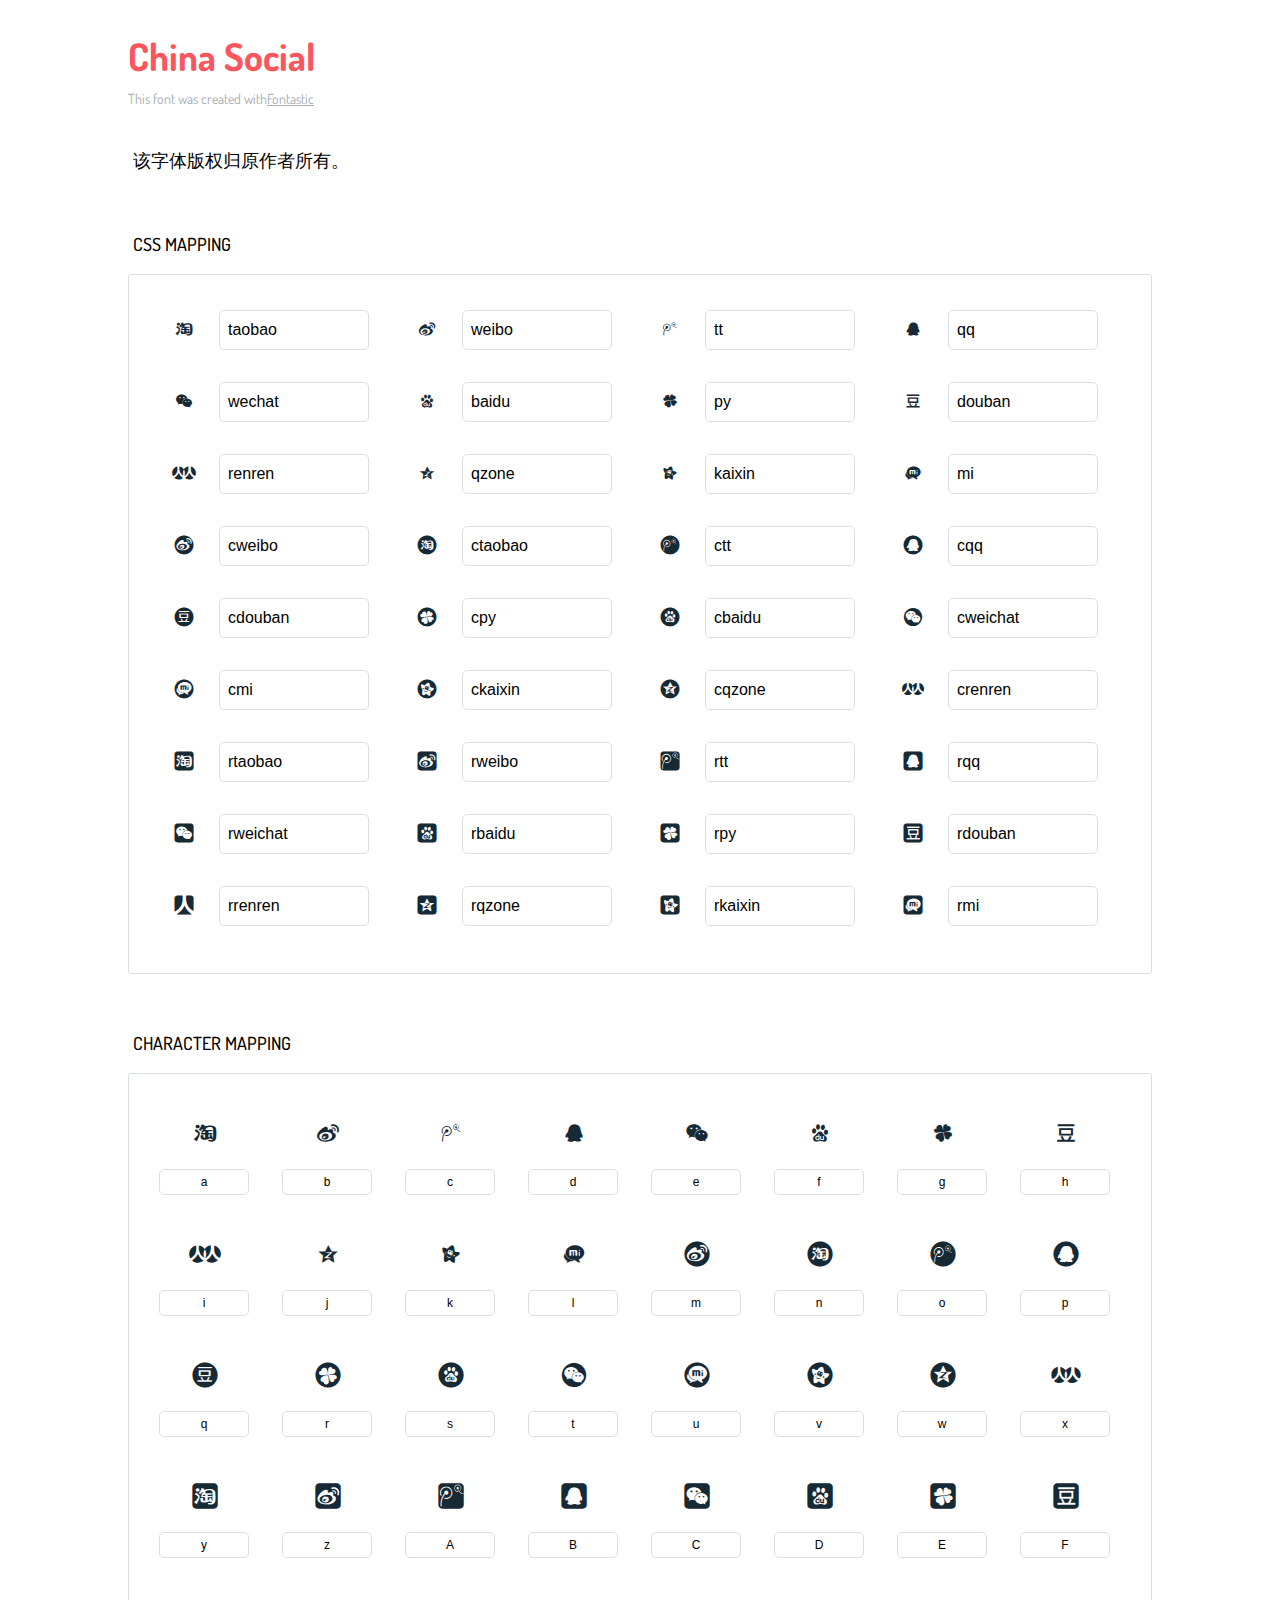
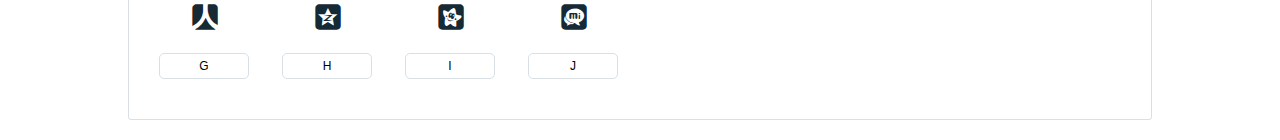
<file: fonts/china-social/readme.html>
<!DOCTYPE html>
<html lang="en">
  <head>
    <meta charset="utf-8">
    <meta http-equiv="X-UA-Compatible" content="IE=edge,chrome=1">
    <meta name="viewport" content="width=device-width,initial-scale=1">
    <title>Font Reference - China Social</title>
    <link href="http://fonts.googleapis.com/css?family=Dosis:400,500,700" rel="stylesheet" type="text/css">
    <link rel="stylesheet" href="../../css/china-social-icon.css">
    <style type="text/css">
      html,body,div,span,applet,object,iframe,h1,h2,h3,h4,h5,h6,p,blockquote,pre,a,abbr,acronym,address,big,cite,code,del,dfn,em,img,ins,kbd,q,s,samp,small,strike,strong,sub,sup,tt,var,dl,dt,dd,ol,ul,li,fieldset,form,label,legend,table,caption,tbody,tfoot,thead,tr,th,td{margin:0;padding:0;border:0;outline:0;font-weight:inherit;font-style:inherit;font-family:inherit;font-size:100%;vertical-align:baseline}
body{line-height:1;color:#000;background:#fff}
ol,ul{list-style:none}
table{border-collapse:separate;border-spacing:0;vertical-align:middle}
caption,th,td{text-align:left;font-weight:normal;vertical-align:middle}
a img{border:none}
*{-webkit-box-sizing:border-box;-moz-box-sizing:border-box;box-sizing:border-box}
body{font-family:'Dosis','Tahoma',sans-serif}
.container{margin:15px auto;width:80%}
h1{margin:40px 0 20px;font-weight:700;font-size:38px;line-height:32px;color:#fb565e}
h2{font-size:18px;padding:0 0 21px 5px;margin:45px 0 0 0;text-transform:uppercase;font-weight:500}
.small{font-size:14px;color:#a5adb4;}
.small a{color:#a5adb4;}
.small a:hover{color:#fb565e}
.glyphs.character-mapping{margin:0 0 20px 0;padding:20px 0 20px 30px;color:rgba(0,0,0,0.5);border:1px solid #d8e0e5;-webkit-border-radius:3px;border-radius:3px;}
.glyphs.character-mapping li{margin:0 30px 20px 0;display:inline-block;width:90px}
.glyphs.character-mapping .icon{margin:10px 0 10px 15px;padding:15px;position:relative;width:55px;height:55px;color:#162a36 !important;overflow:hidden;-webkit-border-radius:3px;border-radius:3px;font-size:32px;}
.glyphs.character-mapping .icon svg{fill:#000}
.glyphs.character-mapping input{margin:0;padding:5px 0;line-height:12px;font-size:12px;display:block;width:100%;border:1px solid #d8e0e5;-webkit-border-radius:5px;border-radius:5px;text-align:center;outline:0;}
.glyphs.character-mapping input:focus{border:1px solid #fbde4a;-webkit-box-shadow:inset 0 0 3px #fbde4a;box-shadow:inset 0 0 3px #fbde4a}
.glyphs.character-mapping input:hover{-webkit-box-shadow:inset 0 0 3px #fbde4a;box-shadow:inset 0 0 3px #fbde4a}
.glyphs.css-mapping{margin:0 0 60px 0;padding:30px 0 20px 30px;color:rgba(0,0,0,0.5);border:1px solid #d8e0e5;-webkit-border-radius:3px;border-radius:3px;}
.glyphs.css-mapping li{margin:0 30px 20px 0;padding:0;display:inline-block;overflow:hidden}
.glyphs.css-mapping .icon{margin:0;margin-right:10px;padding:13px;height:50px;width:50px;color:#162a36 !important;overflow:hidden;float:left;font-size:24px}
.glyphs.css-mapping input{margin:0;margin-top:5px;padding:8px;line-height:16px;font-size:16px;display:block;width:150px;height:40px;border:1px solid #d8e0e5;-webkit-border-radius:5px;border-radius:5px;background:#fff;outline:0;float:right;}
.glyphs.css-mapping input:focus{border:1px solid #fbde4a;-webkit-box-shadow:inset 0 0 3px #fbde4a;box-shadow:inset 0 0 3px #fbde4a}
.glyphs.css-mapping input:hover{-webkit-box-shadow:inset 0 0 3px #fbde4a;box-shadow:inset 0 0 3px #fbde4a}

      
    </style>
  </head>
  <body>
    <div class="container">
      <h1>China Social</h1>
      <p class="small">This font was created with<a href="http://fontastic.me/">Fontastic</a></p>
      <h2>该字体版权归原作者所有。</h2>
      <h2>CSS mapping</h2>
      <ul class="glyphs css-mapping">
        <li>
          <div class="icon cs-icon-taobao"></div>
          <input type="text" readonly="readonly" value="taobao">
        </li>
        <li>
          <div class="icon cs-icon-weibo"></div>
          <input type="text" readonly="readonly" value="weibo">
        </li>
        <li>
          <div class="icon cs-icon-tt"></div>
          <input type="text" readonly="readonly" value="tt">
        </li>
        <li>
          <div class="icon cs-icon-qq"></div>
          <input type="text" readonly="readonly" value="qq">
        </li>
        <li>
          <div class="icon cs-icon-wechat"></div>
          <input type="text" readonly="readonly" value="wechat">
        </li>
        <li>
          <div class="icon cs-icon-baidu"></div>
          <input type="text" readonly="readonly" value="baidu">
        </li>
        <li>
          <div class="icon cs-icon-py"></div>
          <input type="text" readonly="readonly" value="py">
        </li>
        <li>
          <div class="icon cs-icon-douban"></div>
          <input type="text" readonly="readonly" value="douban">
        </li>
        <li>
          <div class="icon cs-icon-renren"></div>
          <input type="text" readonly="readonly" value="renren">
        </li>
        <li>
          <div class="icon cs-icon-qzone"></div>
          <input type="text" readonly="readonly" value="qzone">
        </li>
        <li>
          <div class="icon cs-icon-kaixin"></div>
          <input type="text" readonly="readonly" value="kaixin">
        </li>
        <li>
          <div class="icon cs-icon-mi"></div>
          <input type="text" readonly="readonly" value="mi">
        </li>
        <li>
          <div class="icon cs-icon-cweibo"></div>
          <input type="text" readonly="readonly" value="cweibo">
        </li>
        <li>
          <div class="icon cs-icon-ctaobao"></div>
          <input type="text" readonly="readonly" value="ctaobao">
        </li>
        <li>
          <div class="icon cs-icon-ctt"></div>
          <input type="text" readonly="readonly" value="ctt">
        </li>
        <li>
          <div class="icon cs-icon-cqq"></div>
          <input type="text" readonly="readonly" value="cqq">
        </li>
        <li>
          <div class="icon cs-icon-cdouban"></div>
          <input type="text" readonly="readonly" value="cdouban">
        </li>
        <li>
          <div class="icon cs-icon-cpy"></div>
          <input type="text" readonly="readonly" value="cpy">
        </li>
        <li>
          <div class="icon cs-icon-cbaidu"></div>
          <input type="text" readonly="readonly" value="cbaidu">
        </li>
        <li>
          <div class="icon cs-icon-cweichat"></div>
          <input type="text" readonly="readonly" value="cweichat">
        </li>
        <li>
          <div class="icon cs-icon-cmi"></div>
          <input type="text" readonly="readonly" value="cmi">
        </li>
        <li>
          <div class="icon cs-icon-ckaixin"></div>
          <input type="text" readonly="readonly" value="ckaixin">
        </li>
        <li>
          <div class="icon cs-icon-cqzone"></div>
          <input type="text" readonly="readonly" value="cqzone">
        </li>
        <li>
          <div class="icon cs-icon-crenren"></div>
          <input type="text" readonly="readonly" value="crenren">
        </li>
        <li>
          <div class="icon cs-icon-rtaobao"></div>
          <input type="text" readonly="readonly" value="rtaobao">
        </li>
        <li>
          <div class="icon cs-icon-rweibo"></div>
          <input type="text" readonly="readonly" value="rweibo">
        </li>
        <li>
          <div class="icon cs-icon-rtt"></div>
          <input type="text" readonly="readonly" value="rtt">
        </li>
        <li>
          <div class="icon cs-icon-rqq"></div>
          <input type="text" readonly="readonly" value="rqq">
        </li>
        <li>
          <div class="icon cs-icon-rweichat"></div>
          <input type="text" readonly="readonly" value="rweichat">
        </li>
        <li>
          <div class="icon cs-icon-rbaidu"></div>
          <input type="text" readonly="readonly" value="rbaidu">
        </li>
        <li>
          <div class="icon cs-icon-rpy"></div>
          <input type="text" readonly="readonly" value="rpy">
        </li>
        <li>
          <div class="icon cs-icon-rdouban"></div>
          <input type="text" readonly="readonly" value="rdouban">
        </li>
        <li>
          <div class="icon cs-icon-rrenren"></div>
          <input type="text" readonly="readonly" value="rrenren">
        </li>
        <li>
          <div class="icon cs-icon-rqzone"></div>
          <input type="text" readonly="readonly" value="rqzone">
        </li>
        <li>
          <div class="icon cs-icon-rkaixin"></div>
          <input type="text" readonly="readonly" value="rkaixin">
        </li>
        <li>
          <div class="icon cs-icon-rmi"></div>
          <input type="text" readonly="readonly" value="rmi">
        </li>
      </ul>
      <h2>Character mapping</h2>
      <ul class="glyphs character-mapping">
        <li>
          <div data-icon="a" class="icon"></div>
          <input type="text" readonly="readonly" value="a">
        </li>
        <li>
          <div data-icon="b" class="icon"></div>
          <input type="text" readonly="readonly" value="b">
        </li>
        <li>
          <div data-icon="c" class="icon"></div>
          <input type="text" readonly="readonly" value="c">
        </li>
        <li>
          <div data-icon="d" class="icon"></div>
          <input type="text" readonly="readonly" value="d">
        </li>
        <li>
          <div data-icon="e" class="icon"></div>
          <input type="text" readonly="readonly" value="e">
        </li>
        <li>
          <div data-icon="f" class="icon"></div>
          <input type="text" readonly="readonly" value="f">
        </li>
        <li>
          <div data-icon="g" class="icon"></div>
          <input type="text" readonly="readonly" value="g">
        </li>
        <li>
          <div data-icon="h" class="icon"></div>
          <input type="text" readonly="readonly" value="h">
        </li>
        <li>
          <div data-icon="i" class="icon"></div>
          <input type="text" readonly="readonly" value="i">
        </li>
        <li>
          <div data-icon="j" class="icon"></div>
          <input type="text" readonly="readonly" value="j">
        </li>
        <li>
          <div data-icon="k" class="icon"></div>
          <input type="text" readonly="readonly" value="k">
        </li>
        <li>
          <div data-icon="l" class="icon"></div>
          <input type="text" readonly="readonly" value="l">
        </li>
        <li>
          <div data-icon="m" class="icon"></div>
          <input type="text" readonly="readonly" value="m">
        </li>
        <li>
          <div data-icon="n" class="icon"></div>
          <input type="text" readonly="readonly" value="n">
        </li>
        <li>
          <div data-icon="o" class="icon"></div>
          <input type="text" readonly="readonly" value="o">
        </li>
        <li>
          <div data-icon="p" class="icon"></div>
          <input type="text" readonly="readonly" value="p">
        </li>
        <li>
          <div data-icon="q" class="icon"></div>
          <input type="text" readonly="readonly" value="q">
        </li>
        <li>
          <div data-icon="r" class="icon"></div>
          <input type="text" readonly="readonly" value="r">
        </li>
        <li>
          <div data-icon="s" class="icon"></div>
          <input type="text" readonly="readonly" value="s">
        </li>
        <li>
          <div data-icon="t" class="icon"></div>
          <input type="text" readonly="readonly" value="t">
        </li>
        <li>
          <div data-icon="u" class="icon"></div>
          <input type="text" readonly="readonly" value="u">
        </li>
        <li>
          <div data-icon="v" class="icon"></div>
          <input type="text" readonly="readonly" value="v">
        </li>
        <li>
          <div data-icon="w" class="icon"></div>
          <input type="text" readonly="readonly" value="w">
        </li>
        <li>
          <div data-icon="x" class="icon"></div>
          <input type="text" readonly="readonly" value="x">
        </li>
        <li>
          <div data-icon="y" class="icon"></div>
          <input type="text" readonly="readonly" value="y">
        </li>
        <li>
          <div data-icon="z" class="icon"></div>
          <input type="text" readonly="readonly" value="z">
        </li>
        <li>
          <div data-icon="A" class="icon"></div>
          <input type="text" readonly="readonly" value="A">
        </li>
        <li>
          <div data-icon="B" class="icon"></div>
          <input type="text" readonly="readonly" value="B">
        </li>
        <li>
          <div data-icon="C" class="icon"></div>
          <input type="text" readonly="readonly" value="C">
        </li>
        <li>
          <div data-icon="D" class="icon"></div>
          <input type="text" readonly="readonly" value="D">
        </li>
        <li>
          <div data-icon="E" class="icon"></div>
          <input type="text" readonly="readonly" value="E">
        </li>
        <li>
          <div data-icon="F" class="icon"></div>
          <input type="text" readonly="readonly" value="F">
        </li>
        <li>
          <div data-icon="G" class="icon"></div>
          <input type="text" readonly="readonly" value="G">
        </li>
        <li>
          <div data-icon="H" class="icon"></div>
          <input type="text" readonly="readonly" value="H">
        </li>
        <li>
          <div data-icon="I" class="icon"></div>
          <input type="text" readonly="readonly" value="I">
        </li>
        <li>
          <div data-icon="J" class="icon"></div>
          <input type="text" readonly="readonly" value="J">
        </li>
      </ul>
    </div><script type="text/javascript">
(function() {
  var glyphs, _i, _len, _ref;

  _ref = document.getElementsByClassName('glyphs');
  for (_i = 0, _len = _ref.length; _i < _len; _i++) {
    glyphs = _ref[_i];
    glyphs.addEventListener('click', function(event) {
      if (event.target.tagName === 'INPUT') {
        return event.target.select();
      }
    });
  }

}).call(this);
</script>
  </body>
</html>
</file>
<file: css/highlight.css>
.article-content pre,
.article-content .highlight,
.article-content .highlight pre {
  background: #eee;
  margin: 0.5em 0;
  padding: 0.5em 2%;
  color: #4d4d4c;
  line-height: 1.2;
  font-size: 0.8em;
  -webkit-border-radius: 0.35em;
  border-radius: 0.35em;
  word-wrap: break-word;
}
@media phone {
  .article-content pre,
  .article-content .highlight,
  .article-content .highlight pre {
    font-size: 0.9em;
  }
}
.article-content .highlight .gutter pre,
.article-content .gist .gist-file .gist-data .line-numbers {
  color: #999;
  font-size: 0.8em;
}
@media phone {
  .article-content .highlight .gutter pre,
  .article-content .gist .gist-file .gist-data .line-numbers {
    font-size: 0.9em;
    line-height: 1.2;
  }
}
.article-content pre {
  font-family: Consolas, Menlo, Monaco, Lucida Console, Liberation Mono, DejaVu Sans Mono, Bitstream Vera Sans Mono, Courier New, monospace, serif;
}
.article-content .highlight {
  overflow: auto;
  font-size: 1em;
}
@media phone {
  .article-content .highlight {
    font-size: 0.9em;
  }
}
.article-content .highlight pre {
  border: none;
  margin: 0;
  padding: 0;
}
.article-content .highlight table {
  margin: 0;
  width: auto;
}
.article-content .highlight td {
  border: none;
  padding: 0;
}
.article-content .highlight figcaption {
  font-size: 0.85em;
  text-align: left;
  color: #8e908c;
  line-height: 1em;
  padding: 0.5em 0;
  margin-bottom: 0.5em;
}
.article-content .highlight figcaption a {
  float: right;
}
.article-content .highlight .gutter pre {
  text-align: right;
  padding-right: 1.5em;
}
.article-content .highlight .line {
  height: 20px;
}
.article-content .gist {
  margin: 0.5em 0;
  background: #eee;
  padding: 1em 2%;
  -webkit-border-radius: 0.35em;
  border-radius: 0.35em;
}
.article-content .gist .gist-file {
  border: none;
  font-family: Consolas, Menlo, Monaco, Lucida Console, Liberation Mono, DejaVu Sans Mono, Bitstream Vera Sans Mono, Courier New, monospace, serif;
  margin: 0;
}
.article-content .gist .gist-file .gist-data {
  background: none;
  border: none;
}
.article-content .gist .gist-file .gist-data .line-numbers {
  background: none;
  border: none;
  padding: 0 1.5em 0 0;
}
.article-content .gist .gist-file .gist-data .line-data {
  padding: 0 !important;
}
.article-content .gist .gist-file .highlight {
  margin: 0;
  padding: 0;
  border: none;
  background: #eee;
}
.article-content .gist .gist-file .gist-meta {
  background: #eee;
  color: #8e908c;
  font: 0.85em font-serif;
  text-shadow: 0 0;
  padding: 0;
  margin-top: 1em;
}
.article-content .gist .gist-file .gist-meta a {
  color: color-blue;
  font-weight: normal;
}
.article-content .gist .gist-file .gist-meta a:hover {
  color: color-theme;
}
pre .comment,
pre .title {
  color: #8e908c;
}
pre .variable,
pre .attribute,
pre .tag,
pre .regexp,
pre .ruby .constant,
pre .xml .tag .title,
pre .xml .pi,
pre .xml .doctype,
pre .html .doctype,
pre .css .id,
pre .css .class,
pre .css .pseudo {
  color: #c82829;
}
pre .number,
pre .preprocessor,
pre .built_in,
pre .literal,
pre .params,
pre .constant {
  color: #f5871f;
}
pre .class,
pre .ruby .class .title,
pre .css .rules .attribute {
  color: #718c00;
}
pre .string,
pre .value,
pre .inheritance,
pre .header,
pre .ruby .symbol,
pre .xml .cdata {
  color: #718c00;
}
pre .css .hexcolor {
  color: #3e999f;
}
pre .function,
pre .python .decorator,
pre .python .title,
pre .ruby .function .title,
pre .ruby .title .keyword,
pre .perl .sub,
pre .javascript .title,
pre .coffeescript .title {
  color: #4271ae;
}
pre .keyword,
pre .javascript .function {
  color: #8959a8;
}
</file>
<file: css/archive.css>
.archive-meta h3 {
    line-height: 2.0;
}

.archive-meta sup {
    font-size: 10px;
    -moz-border-radius: 5px; 
    -webkit-border-radius: 5px; 
    border-radius: 5px;
    background: #ddd none repeat scroll 0 0;
    vertical-align: top;
}

.archive-meta span {
    margin-right: 20px;
}

.archive-meta .archive-list-count::before {
    content: " (";
}

.archive-meta .archive-list-count::after {
    content: ")";
}
</file>
<file: css/china-social-icon.css>
@charset "UTF-8";

@font-face {
  font-family: "china-social";
  src:url("../fonts/china-social/china-social.eot");
  src:url("../fonts/china-social/china-social.eot?#iefix") format("embedded-opentype"),
    url("../fonts/china-social/china-social.woff") format("woff"),
    url("../fonts/china-social/china-social.ttf") format("truetype"),
    url("../fonts/china-social/china-social.svg#china-social") format("svg");
  font-weight: normal;
  font-style: normal;

}

[data-icon]:before {
  font-family: "china-social" !important;
  content: attr(data-icon);
  font-style: normal !important;
  font-weight: normal !important;
  font-variant: normal !important;
  text-transform: none !important;
  speak: none;
  line-height: 1;
  -webkit-font-smoothing: antialiased;
  -moz-osx-font-smoothing: grayscale;
}

[class^="cs-icon-"]:before,
[class*=" cs-icon-"]:before {
  font-family: "china-social" !important;
  font-style: normal !important;
  font-weight: normal !important;
  font-variant: normal !important;
  text-transform: none !important;
  speak: none;
  line-height: 1;
  -webkit-font-smoothing: antialiased;
  -moz-osx-font-smoothing: grayscale;
}

.cs-icon-taobao:before {
  content: "a";
}
.cs-icon-weibo:before {
  content: "b";
}
.cs-icon-tt:before {
  content: "c";
}
.cs-icon-qq:before {
  content: "d";
}
.cs-icon-wechat:before {
  content: "e";
}
.cs-icon-baidu:before {
  content: "f";
}
.cs-icon-py:before {
  content: "g";
}
.cs-icon-douban:before {
  content: "h";
}
.cs-icon-renren:before {
  content: "i";
}
.cs-icon-qzone:before {
  content: "j";
}
.cs-icon-kaixin:before {
  content: "k";
}
.cs-icon-mi:before {
  content: "l";
}
.cs-icon-cweibo:before {
  content: "m";
}
.cs-icon-ctaobao:before {
  content: "n";
}
.cs-icon-ctt:before {
  content: "o";
}
.cs-icon-cqq:before {
  content: "p";
}
.cs-icon-cdouban:before {
  content: "q";
}
.cs-icon-cpy:before {
  content: "r";
}
.cs-icon-cbaidu:before {
  content: "s";
}
.cs-icon-cweichat:before {
  content: "t";
}
.cs-icon-cmi:before {
  content: "u";
}
.cs-icon-ckaixin:before {
  content: "v";
}
.cs-icon-cqzone:before {
  content: "w";
}
.cs-icon-crenren:before {
  content: "x";
}
.cs-icon-rtaobao:before {
  content: "y";
}
.cs-icon-rweibo:before {
  content: "z";
}
.cs-icon-rtt:before {
  content: "A";
}
.cs-icon-rqq:before {
  content: "B";
}
.cs-icon-rweichat:before {
  content: "C";
}
.cs-icon-rbaidu:before {
  content: "D";
}
.cs-icon-rpy:before {
  content: "E";
}
.cs-icon-rdouban:before {
  content: "F";
}
.cs-icon-rrenren:before {
  content: "G";
}
.cs-icon-rqzone:before {
  content: "H";
}
.cs-icon-rkaixin:before {
  content: "I";
}
.cs-icon-rmi:before {
  content: "J";
}
</file>
<file: css/uno.css>
/*@import 'http://fonts.googleapis.com/css?family=Raleway:400,700|Roboto+Slab:300,400)';*/

/* http://meyerweb.com/eric/tools/css/reset/
   v2.0 | 20110126
   License: none (public domain)
*/
@import url(../css/animate.css);
html, body, div, span, applet, object, iframe, h1, h2, h3, h4, h5, h6, p, blockquote, pre, a, abbr, acronym, address, big, cite, code, del, dfn, em, img, ins, kbd, q, s, samp, small, strike, strong, sub, sup, tt, var, b, u, i, center, dl, dt, dd, ol, ul, li, fieldset, form, label, legend, table, caption, tbody, tfoot, thead, tr, th, td, article, aside, canvas, details, embed, figure, figcaption, footer, header, hgroup, menu, nav, output, ruby, section, summary, time, mark, audio, video {
  margin: 0;
  padding: 0;
  border: 0;
  font-size: 100%;
  font: inherit;
  vertical-align: baseline; }

/* HTML5 display-role reset for older browsers */
article, aside, details, figcaption, figure, footer, header, hgroup, menu, nav, section {
  display: block; }

body {
  line-height: 1; }

ol, ul {
  list-style: none; }

blockquote, q {
  quotes: none; }

blockquote:before, blockquote:after {
  content: '';
  content: none; }

q:before, q:after {
  content: '';
  content: none; }



body {
  width: 100%;
  *zoom: 1; }
  body:before, body:after {
    content: "";
    display: table; }
  body:after {
    clear: both; }

/*
 * Foundation Icons v 3.0
 * Made by ZURB 2013 http://zurb.com/playground/foundation-icon-fonts-3
 * MIT License
 */
@font-face {
  font-family: "foundation-icons";
  src: url("../fonts/foundation-icons/foundation-icons.eot");
  src: url("../fonts/foundation-icons/foundation-icons.eot?#iefix") format("embedded-opentype"), url("../fonts/foundation-icons/foundation-icons.woff") format("woff"), url("../fonts/foundation-icons/foundation-icons.ttf") format("truetype"), url("../fonts/foundation-icons/foundation-icons.svg#fontcustom") format("svg");
  font-weight: normal;
  font-style: normal; }
.icon:before {
  font-family: "foundation-icons";
  font-style: normal;
  font-weight: normal;
  font-variant: normal;
  text-transform: none;
  line-height: 1;
  -webkit-font-smoothing: antialiased;
  display: inline-block;
  text-decoration: inherit; }

.icon-address-book:before {
  content: "\f100"; }

.icon-alert:before {
  content: "\f101"; }

.icon-align-center:before {
  content: "\f102"; }

.icon-align-justify:before {
  content: "\f103"; }

.icon-align-left:before {
  content: "\f104"; }

.icon-align-right:before {
  content: "\f105"; }

.icon-anchor:before {
  content: "\f106"; }

.icon-annotate:before {
  content: "\f107"; }

.icon-archive:before {
  content: "\f108"; }

.icon-arrow-down:before {
  content: "\f109"; }

.icon-arrow-left:before {
  content: "\f10a"; }

.icon-arrow-right:before {
  content: "\f10b"; }

.icon-arrow-up:before {
  content: "\f10c"; }

.icon-arrows-compress:before {
  content: "\f10d"; }

.icon-arrows-expand:before {
  content: "\f10e"; }

.icon-arrows-in:before {
  content: "\f10f"; }

.icon-arrows-out:before {
  content: "\f110"; }

.icon-asl:before {
  content: "\f111"; }

.icon-asterisk:before {
  content: "\f112"; }

.icon-at-sign:before {
  content: "\f113"; }

.icon-background-color:before {
  content: "\f114"; }

.icon-battery-empty:before {
  content: "\f115"; }

.icon-battery-full:before {
  content: "\f116"; }

.icon-battery-half:before {
  content: "\f117"; }

.icon-bitcoin-circle:before {
  content: "\f118"; }

.icon-bitcoin:before {
  content: "\f119"; }

.icon-blind:before {
  content: "\f11a"; }

.icon-bluetooth:before {
  content: "\f11b"; }

.icon-bold:before {
  content: "\f11c"; }

.icon-book-bookmark:before {
  content: "\f11d"; }

.icon-book:before {
  content: "\f11e"; }

.icon-bookmark:before {
  content: "\f11f"; }

.icon-braille:before {
  content: "\f120"; }

.icon-burst-new:before {
  content: "\f121"; }

.icon-burst-sale:before {
  content: "\f122"; }

.icon-burst:before {
  content: "\f123"; }

.icon-calendar:before {
  content: "\f124"; }

.icon-camera:before {
  content: "\f125"; }

.icon-check:before {
  content: "\f126"; }

.icon-checkbox:before {
  content: "\f127"; }

.icon-clipboard-notes:before {
  content: "\f128"; }

.icon-clipboard-pencil:before {
  content: "\f129"; }

.icon-clipboard:before {
  content: "\f12a"; }

.icon-clock:before {
  content: "\f12b"; }

.icon-closed-caption:before {
  content: "\f12c"; }

.icon-cloud:before {
  content: "\f12d"; }

.icon-comment-minus:before {
  content: "\f12e"; }

.icon-comment-quotes:before {
  content: "\f12f"; }

.icon-comment-video:before {
  content: "\f130"; }

.icon-comment:before {
  content: "\f131"; }

.icon-comments:before {
  content: "\f132"; }

.icon-compass:before {
  content: "\f133"; }

.icon-contrast:before {
  content: "\f134"; }

.icon-credit-card:before {
  content: "\f135"; }

.icon-crop:before {
  content: "\f136"; }

.icon-crown:before {
  content: "\f137"; }

.icon-css3:before {
  content: "\f138"; }

.icon-database:before {
  content: "\f139"; }

.icon-die-five:before {
  content: "\f13a"; }

.icon-die-four:before {
  content: "\f13b"; }

.icon-die-one:before {
  content: "\f13c"; }

.icon-die-six:before {
  content: "\f13d"; }

.icon-die-three:before {
  content: "\f13e"; }

.icon-die-two:before {
  content: "\f13f"; }

.icon-dislike:before {
  content: "\f140"; }

.icon-dollar-bill:before {
  content: "\f141"; }

.icon-dollar:before {
  content: "\f142"; }

.icon-download:before {
  content: "\f143"; }

.icon-eject:before {
  content: "\f144"; }

.icon-elevator:before {
  content: "\f145"; }

.icon-euro:before {
  content: "\f146"; }

.icon-eye:before {
  content: "\f147"; }

.icon-fast-forward:before {
  content: "\f148"; }

.icon-female-symbol:before {
  content: "\f149"; }

.icon-female:before {
  content: "\f14a"; }

.icon-filter:before {
  content: "\f14b"; }

.icon-first-aid:before {
  content: "\f14c"; }

.icon-flag:before {
  content: "\f14d"; }

.icon-folder-add:before {
  content: "\f14e"; }

.icon-folder-lock:before {
  content: "\f14f"; }

.icon-folder:before {
  content: "\f150"; }

.icon-foot:before {
  content: "\f151"; }

.icon-foundation:before {
  content: "\f152"; }

.icon-graph-bar:before {
  content: "\f153"; }

.icon-graph-horizontal:before {
  content: "\f154"; }

.icon-graph-pie:before {
  content: "\f155"; }

.icon-graph-trend:before {
  content: "\f156"; }

.icon-guide-dog:before {
  content: "\f157"; }

.icon-hearing-aid:before {
  content: "\f158"; }

.icon-heart:before {
  content: "\f159"; }

.icon-home:before {
  content: "\f15a"; }

.icon-html5:before {
  content: "\f15b"; }

.icon-indent-less:before {
  content: "\f15c"; }

.icon-indent-more:before {
  content: "\f15d"; }

.icon-info:before {
  content: "\f15e"; }

.icon-italic:before {
  content: "\f15f"; }

.icon-key:before {
  content: "\f160"; }

.icon-laptop:before {
  content: "\f161"; }

.icon-layout:before {
  content: "\f162"; }

.icon-lightbulb:before {
  content: "\f163"; }

.icon-like:before {
  content: "\f164"; }

.icon-link:before {
  content: "\f165"; }

.icon-list-bullet:before {
  content: "\f166"; }

.icon-list-number:before {
  content: "\f167"; }

.icon-list-thumbnails:before {
  content: "\f168"; }

.icon-list:before {
  content: "\f169"; }

.icon-lock:before {
  content: "\f16a"; }

.icon-loop:before {
  content: "\f16b"; }

.icon-magnifying-glass:before {
  content: "\f16c"; }

.icon-mail:before {
  content: "\f16d"; }

.icon-male-female:before {
  content: "\f16e"; }

.icon-male-symbol:before {
  content: "\f16f"; }

.icon-male:before {
  content: "\f170"; }

.icon-map:before {
  content: "\f171"; }

.icon-marker:before {
  content: "\f172"; }

.icon-megaphone:before {
  content: "\f173"; }

.icon-microphone:before {
  content: "\f174"; }

.icon-minus-circle:before {
  content: "\f175"; }

.icon-minus:before {
  content: "\f176"; }

.icon-mobile-signal:before {
  content: "\f177"; }

.icon-mobile:before {
  content: "\f178"; }

.icon-monitor:before {
  content: "\f179"; }

.icon-mountains:before {
  content: "\f17a"; }

.icon-music:before {
  content: "\f17b"; }

.icon-next:before {
  content: "\f17c"; }

.icon-no-dogs:before {
  content: "\f17d"; }

.icon-no-smoking:before {
  content: "\f17e"; }

.icon-page-add:before {
  content: "\f17f"; }

.icon-page-copy:before {
  content: "\f180"; }

.icon-page-csv:before {
  content: "\f181"; }

.icon-page-delete:before {
  content: "\f182"; }

.icon-page-doc:before {
  content: "\f183"; }

.icon-page-edit:before {
  content: "\f184"; }

.icon-page-export-csv:before {
  content: "\f185"; }

.icon-page-export-doc:before {
  content: "\f186"; }

.icon-page-export-pdf:before {
  content: "\f187"; }

.icon-page-export:before {
  content: "\f188"; }

.icon-page-filled:before {
  content: "\f189"; }

.icon-page-multiple:before {
  content: "\f18a"; }

.icon-page-pdf:before {
  content: "\f18b"; }

.icon-page-remove:before {
  content: "\f18c"; }

.icon-page-search:before {
  content: "\f18d"; }

.icon-page:before {
  content: "\f18e"; }

.icon-paint-bucket:before {
  content: "\f18f"; }

.icon-paperclip:before {
  content: "\f190"; }

.icon-pause:before {
  content: "\f191"; }

.icon-paw:before {
  content: "\f192"; }

.icon-paypal:before {
  content: "\f193"; }

.icon-pencil:before {
  content: "\f194"; }

.icon-photo:before {
  content: "\f195"; }

.icon-play-circle:before {
  content: "\f196"; }

.icon-play-video:before {
  content: "\f197"; }

.icon-play:before {
  content: "\f198"; }

.icon-plus:before {
  content: "\f199"; }

.icon-pound:before {
  content: "\f19a"; }

.icon-power:before {
  content: "\f19b"; }

.icon-previous:before {
  content: "\f19c"; }

.icon-price-tag:before {
  content: "\f19d"; }

.icon-pricetag-multiple:before {
  content: "\f19e"; }

.icon-print:before {
  content: "\f19f"; }

.icon-prohibited:before {
  content: "\f1a0"; }

.icon-projection-screen:before {
  content: "\f1a1"; }

.icon-puzzle:before {
  content: "\f1a2"; }

.icon-quote:before {
  content: "\f1a3"; }

.icon-record:before {
  content: "\f1a4"; }

.icon-refresh:before {
  content: "\f1a5"; }

.icon-results-demographics:before {
  content: "\f1a6"; }

.icon-results:before {
  content: "\f1a7"; }

.icon-rewind-ten:before {
  content: "\f1a8"; }

.icon-rewind:before {
  content: "\f1a9"; }

.icon-rss:before {
  content: "\f1aa"; }

.icon-safety-cone:before {
  content: "\f1ab"; }

.icon-save:before {
  content: "\f1ac"; }

.icon-share:before {
  content: "\f1ad"; }

.icon-sheriff-badge:before {
  content: "\f1ae"; }

.icon-shield:before {
  content: "\f1af"; }

.icon-shopping-bag:before {
  content: "\f1b0"; }

.icon-shopping-cart:before {
  content: "\f1b1"; }

.icon-shuffle:before {
  content: "\f1b2"; }

.icon-skull:before {
  content: "\f1b3"; }

.icon-social-500px:before {
  content: "\f1b4"; }

.icon-social-adobe:before {
  content: "\f1b5"; }

.icon-social-amazon:before {
  content: "\f1b6"; }

.icon-social-android:before {
  content: "\f1b7"; }

.icon-social-apple:before {
  content: "\f1b8"; }

.icon-social-behance:before {
  content: "\f1b9"; }

.icon-social-bing:before {
  content: "\f1ba"; }

.icon-social-blogger:before {
  content: "\f1bb"; }

.icon-social-delicious:before {
  content: "\f1bc"; }

.icon-social-designer-news:before {
  content: "\f1bd"; }

.icon-social-deviant-art:before {
  content: "\f1be"; }

.icon-social-digg:before {
  content: "\f1bf"; }

.icon-social-dribbble:before {
  content: "\f1c0"; }

.icon-social-drive:before {
  content: "\f1c1"; }

.icon-social-dropbox:before {
  content: "\f1c2"; }

.icon-social-evernote:before {
  content: "\f1c3"; }

.icon-social-facebook:before {
  content: "\f1c4"; }

.icon-social-flickr:before {
  content: "\f1c5"; }

.icon-social-forrst:before {
  content: "\f1c6"; }

.icon-social-foursquare:before {
  content: "\f1c7"; }

.icon-social-game-center:before {
  content: "\f1c8"; }

.icon-social-github:before {
  content: "\f1c9"; }

.icon-social-google-plus:before {
  content: "\f1ca"; }

.icon-social-hacker-news:before {
  content: "\f1cb"; }

.icon-social-hi5:before {
  content: "\f1cc"; }

.icon-social-instagram:before {
  content: "\f1cd"; }

.icon-social-joomla:before {
  content: "\f1ce"; }

.icon-social-lastfm:before {
  content: "\f1cf"; }

.icon-social-linkedin:before {
  content: "\f1d0"; }

.icon-social-medium:before {
  content: "\f1d1"; }

.icon-social-myspace:before {
  content: "\f1d2"; }

.icon-social-orkut:before {
  content: "\f1d3"; }

.icon-social-path:before {
  content: "\f1d4"; }

.icon-social-picasa:before {
  content: "\f1d5"; }

.icon-social-pinterest:before {
  content: "\f1d6"; }

.icon-social-rdio:before {
  content: "\f1d7"; }

.icon-social-reddit:before {
  content: "\f1d8"; }

.icon-social-skillshare:before {
  content: "\f1d9"; }

.icon-social-skype:before {
  content: "\f1da"; }

.icon-social-smashing-mag:before {
  content: "\f1db"; }

.icon-social-snapchat:before {
  content: "\f1dc"; }

.icon-social-spotify:before {
  content: "\f1dd"; }

.icon-social-squidoo:before {
  content: "\f1de"; }

.icon-social-stack-overflow:before {
  content: "\f1df"; }

.icon-social-steam:before {
  content: "\f1e0"; }

.icon-social-stumbleupon:before {
  content: "\f1e1"; }

.icon-social-treehouse:before {
  content: "\f1e2"; }

.icon-social-tumblr:before {
  content: "\f1e3"; }

.icon-social-twitter:before {
  content: "\f1e4"; }

.icon-social-vimeo:before {
  content: "\f1e5"; }

.icon-social-windows:before {
  content: "\f1e6"; }

.icon-social-xbox:before {
  content: "\f1e7"; }

.icon-social-yahoo:before {
  content: "\f1e8"; }

.icon-social-yelp:before {
  content: "\f1e9"; }

.icon-social-youtube:before {
  content: "\f1ea"; }

.icon-social-zerply:before {
  content: "\f1eb"; }

.icon-social-zurb:before {
  content: "\f1ec"; }

.icon-sound:before {
  content: "\f1ed"; }

.icon-star:before {
  content: "\f1ee"; }

.icon-stop:before {
  content: "\f1ef"; }

.icon-strikethrough:before {
  content: "\f1f0"; }

.icon-subscript:before {
  content: "\f1f1"; }

.icon-superscript:before {
  content: "\f1f2"; }

.icon-tablet-landscape:before {
  content: "\f1f3"; }

.icon-tablet-portrait:before {
  content: "\f1f4"; }

.icon-target-two:before {
  content: "\f1f5"; }

.icon-target:before {
  content: "\f1f6"; }

.icon-telephone-accessible:before {
  content: "\f1f7"; }

.icon-telephone:before {
  content: "\f1f8"; }

.icon-text-color:before {
  content: "\f1f9"; }

.icon-thumbnails:before {
  content: "\f1fa"; }

.icon-ticket:before {
  content: "\f1fb"; }

.icon-torso-business:before {
  content: "\f1fc"; }

.icon-torso-female:before {
  content: "\f1fd"; }

.icon-torso:before {
  content: "\f1fe"; }

.icon-torsos-all-female:before {
  content: "\f1ff"; }

.icon-torsos-all:before {
  content: "\f200"; }

.icon-torsos-female-male:before {
  content: "\f201"; }

.icon-torsos-male-female:before {
  content: "\f202"; }

.icon-torsos:before {
  content: "\f203"; }

.icon-trash:before {
  content: "\f204"; }

.icon-trees:before {
  content: "\f205"; }

.icon-trophy:before {
  content: "\f206"; }

.icon-underline:before {
  content: "\f207"; }

.icon-universal-access:before {
  content: "\f208"; }

.icon-unlink:before {
  content: "\f209"; }

.icon-unlock:before {
  content: "\f20a"; }

.icon-upload-cloud:before {
  content: "\f20b"; }

.icon-upload:before {
  content: "\f20c"; }

.icon-usb:before {
  content: "\f20d"; }

.icon-video:before {
  content: "\f20e"; }

.icon-volume-none:before {
  content: "\f20f"; }

.icon-volume-strike:before {
  content: "\f210"; }

.icon-volume:before {
  content: "\f211"; }

.icon-web:before {
  content: "\f212"; }

.icon-wheelchair:before {
  content: "\f213"; }

.icon-widget:before {
  content: "\f214"; }

.icon-wrench:before {
  content: "\f215"; }

.icon-x-circle:before {
  content: "\f216"; }

.icon-x:before {
  content: "\f217"; }

.icon-yen:before {
  content: "\f218"; }

.icon-zoom-in:before {
  content: "\f219"; }

.icon-zoom-out:before {
  content: "\f21a"; }

html, body {
  height: 100%; }

html {
  height: 100%;
  max-height: 100%; }

body {
  /*font-family: "Raleway", sans-serif;*/
  font-family:  "Raleway",Verdana,sans-serif,宋体, serif, "Droid Serif", Helvetica Neue, Helvetica, Arial;
  font-size: 1em;
  color: #666666; }

::selection {
  background: #fae3df; }

::-moz-selection {
  background: #fae3df; }

a {
  text-decoration: none;
  color: #006699; }
  a:hover {
    color: green;
    -o-transition: .5s;
    -ms-transition: .5s;
    -moz-transition: .5s;
    -webkit-transition: .5s; }

h1,
h2,
h3,
h4,
h5,
h5 {
  margin-top: .8em;
  margin-bottom: .4em;
  /*font-family: "Roboto Slab", serif;*/
  font-family: "Raleway",Verdana,sans-serif,宋体, serif, "Droid Serif", Helvetica Neue, Helvetica, Arial;
  font-weight: lighter;
  color: #333333;
  -webkit-font-smoothing: antialiased; }

h1 {
  margin-top: 0;
  font-size: 3.2em;
  line-height: 1.2em;
  letter-spacing: .05em; }

h2 {
  font-size: 2.2em; }

h3 {
  font-size: 1.8em; }

h4 {
  font-size: 1.4em; }

h4 {
  font-size: 1.2em; }

h5 {
  font-size: 1em; }

p {
  margin-bottom: 1.3em;
  line-height: 1.7em; }

strong {
  font-weight: bold; }

em {
  font-style: italic; }

blockquote {
  margin: 1em 0;
  padding: 1em 0;
  background: #f8f8f8;
  border: 1px solid #eeeeee;
  border-radius: 3px;
  /*font-family: "Roboto Slab", serif;*/
  font-family:  "Raleway",Verdana,sans-serif,宋体, serif, "Droid Serif", Helvetica Neue, Helvetica, Arial;
  font-weight: lighter;
  font-style: italic;
  font-size: 1.0em;
  /*text-align: center;*/ }
  blockquote p:last-child {
    margin-bottom: 0; }

ol, ul {
  margin: 0 0 1.3em 2.5em; }
  ol li, ul li {
    margin: 0 0 .2em 0;
    line-height: 1.6em; }
  ol ol, ol ul, ul ol, ul ul {
    margin: .1em 0 .2em 2em; }

ol {
  list-style-type: decimal; }

ul {
  list-style-type: disc; }

code {
  padding: 2px 4px;
  background-color: #f8f8f8;
  color: #d14;
  border: none;
  word-wrap: break-word;
  border-radius: 3px;
  font-family: Consolas, Menlo, Monaco, Lucida Console, Liberation Mono, DejaVu Sans Mono, Bitstream Vera Sans Mono, Courier New, monospace, serif;
  font-size: .85em; }


.date,
.time,
.author,
.tags {
  font-size: .8em;
  color: #c7c7c7; }
  .date a,
  .time a,
  .author a,
  .tags a {
    color: #666666; }
    .date a:hover,
    .time a:hover,
    .author a:hover,
    .tags a:hover {
      color: #006699; }

.excerpt {
  margin: 0;
  font-size: .9em;
  color: #999999; }

.intro {
  font-family: "Roboto Slab", serif;
  font-size: 1.2em;
  font-weight: lighter;
  color: #999999; }

.block-heading {
  display: inline;
  float: left;
  width: 940px;
  margin: 0 10px;
  position: relative;
  bottom: -15px;
  font-size: .8em;
  font-weight: bold;
  text-align: center;
  text-transform: uppercase;
  letter-spacing: 1px; }

.label {
  position: relative;
  display: inline-block;
  padding: 8px 18px 9px 18px;
  background: #006699;
  border-radius: 3px;
  text-align: center;
  color: #FFF; }

.container {
  position: relative;
  z-index: 500;
  width: 940px;
  margin: 0 auto; }

.content-wrapper {
  z-index: 800;
  width: 68%;
  max-width: 960px;
  margin-left: 32%; }

.content-wrapper__inner {
  margin: 0 10%;
  padding: 50px 0; }

.footer {
  display: block;
  padding: 2em 0 0 0;
  border-top: 2px solid #dddddd;
  font-size: .7em;
  color: #b3b3b3; }

.footer__copyright {
  display: block;
  margin-bottom: .7em; }
  .footer__copyright a {
    color: #a6a6a6;
    text-decoration: underline; }
    .footer__copyright a:hover {
      color: #006699; }

.avatar,
.logo {
  border-radius: 50%;
  border: 3px solid #FFF;
  box-shadow: 0 0 1px 1px rgba(0, 0, 0, 0.3); }

hr {
  border: none; }

.section-title__divider {
  width: 30%;
  margin: 2.2em 0 2.1em 0;
  border-top: 1px solid #dddddd; }

.hidden {
  display: none !important; }

.post-comments {
  border-top: 1px solid #dddddd;
  padding: 60px 0; }

.post-meta {
  margin: 0 0 1.4em 0;
  color: #c7c7c7; }

.post-meta__date {
  margin-right: .5em; }

.post-meta__tags {
  margin-left: .4em; }

.post-meta__author {
  margin-left: 1.5em; }

.post-meta__avatar {
  display: inline-block;
  width: 22px;
  height: 22px;
  margin: 0 .3em -.4em 0;
  border: none;
  box-shadow: none; }

.post img {
  max-width: 100%;
  margin: 0 auto;
  border-radius: 3px;
  text-align: center; }

.post hr {
  display: block;
  width: 30%;
  margin: 2em 0;
  border-top: 1px solid #dddddd; }

.panel {
  display: table;
  width: 100%;
  height: 100%; }

.panel__vertical {
  display: table-cell;
  vertical-align: middle; }

.panel-title {
  margin: 0 0 5px 0;
  font-size: 2.5em;
  letter-spacing: 4px;
  color: #FFF; }

.panel-subtitle {
  font-family: "Roboto Slab", serif;
  font-size: 1.2em;
  font-weight: lighter;
  letter-spacing: 3px;
  color: #cccccc;
  -webkit-font-smoothing: antialiased; }

.panel-cover {
  display: block;
  position: fixed;
  z-index: 900;
  width: 100%;
  max-width: none;
  height: 100%;
  background: url(../images/background-cover.jpg) top left no-repeat #666666;
  background-size: cover; }

.panel-cover--collapsed {
  width: 32%;
  max-width: 430px; }

.panel-cover--overlay {
  display: block;
  position: absolute;
  z-index: 0;
  top: 0;
  right: 0;
  bottom: 0;
  left: 0;
  background-color: rgba(68, 68, 68, 0.2);
  background-image: -webkit-gradient(linear, left top, left bottom, color-stop(20%, rgba(68, 68, 68, 0.6)), color-stop(100%, rgba(0, 0, 0, 0.9)));
  background-image: -webkit-linear-gradient(-410deg, rgba(68, 68, 68, 0.6) 20%, rgba(0, 0, 0, 0.9));
  background-image: linear-gradient(140deg,rgba(68, 68, 68, 0.6) 20%, rgba(0, 0, 0, 0.9)); }

.panel-cover__logo {
  margin-bottom: .2em; }

.panel-cover__description {
  margin: 0 30px; }

.panel-cover__divider {
  width: 50%;
  margin: 20px auto;
  border-top: 1px solid rgba(255, 255, 255, 0.14); }

.panel-cover__divider--secondary {
  width: 15%; }

.panel-main {
  display: table;
  width: 100%;
  height: 100%; }


.panel-main__inner {
  display: table-cell;
  vertical-align: middle;
  position: relative;
  z-index: 800;
  padding: 0 60px; }

.panel-main__content {
  max-width: 620px;
  margin: 0 auto; }

.panel-main__content--fixed {
  width: 480px;
  transition: width 1s;
  -webkit-transition: width 1s;
  /* Safari */ }

.panel-inverted {
  font-weight: 100;
  text-align: center;
  color: #FFF;
  text-shadow: 0 1px 1px rgba(0, 0, 0, 0.4); }
  .panel-inverted a {
    color: #FFF; }

.cover-navigation {
  margin-top: 10px; }

.cover-navigation--social {
  margin-left: 30px; }

.cover-green {
  background-color: rgba(21, 111, 120, 0.6);
  background-image: -webkit-gradient(linear, left top, left bottom, color-stop(20%, rgba(21, 111, 120, 0.6)), color-stop(100%, rgba(6, 31, 33, 0.8)));
  background-image: -webkit-linear-gradient(-410deg, rgba(21, 111, 120, 0.6) 20%, rgba(6, 31, 33, 0.8));
  background-image: linear-gradient(140deg,rgba(21, 111, 120, 0.6) 20%, rgba(6, 31, 33, 0.8)); }

.cover-purple {
  background-color: rgba(73, 50, 82, 0.6);
  background-image: -webkit-gradient(linear, left top, left bottom, color-stop(20%, rgba(73, 50, 82, 0.6)), color-stop(100%, rgba(17, 11, 19, 0.8)));
  background-image: -webkit-linear-gradient(-410deg, rgba(73, 50, 82, 0.6) 20%, rgba(17, 11, 19, 0.8));
  background-image: linear-gradient(140deg,rgba(73, 50, 82, 0.6) 20%, rgba(17, 11, 19, 0.8)); }

.cover-red {
  background-color: rgba(119, 31, 18, 0.6);
  background-image: -webkit-gradient(linear, left top, left bottom, color-stop(20%, rgba(119, 31, 18, 0.6)), color-stop(100%, rgba(30, 8, 5, 0.8)));
  background-image: -webkit-linear-gradient(-410deg, rgba(119, 31, 18, 0.6) 20%, rgba(30, 8, 5, 0.8));
  background-image: linear-gradient(140deg,rgba(119, 31, 18, 0.6) 20%, rgba(30, 8, 5, 0.8)); }

.cover-slate {
  background-color: rgba(61, 66, 96, 0.6);
  background-image: -webkit-gradient(linear, left top, left bottom, color-stop(20%, rgba(61, 66, 96, 0.6)), color-stop(100%, rgba(21, 23, 34, 0.8)));
  background-image: -webkit-linear-gradient(-410deg, rgba(61, 66, 96, 0.6) 20%, rgba(21, 23, 34, 0.8));
  background-image: linear-gradient(140deg,rgba(61, 66, 96, 0.6) 20%, rgba(21, 23, 34, 0.8)); }

.cover-disabled {
  background: none; }

.btn, .navigation__item a {
  padding: 10px 20px;
  border: 1px solid #006699;
  border-radius: 20px;
  font-size: .9em;
  font-weight: bold;
  letter-spacing: 1px;
  text-shadow: none;
  color: #006699;
  -webkit-font-smoothing: antialiased; }
  .btn:hover, .navigation__item a:hover {
    color: #006699;
    border-color: #006699; }

.btn-secondary {
  border-color: #5ba4e5;
  color: #5ba4e5; }
  .btn-secondary:hover {
    color: #217fd2;
    border-color: #217fd2; }

.btn-tertiary {
  border-color: #999999;
  color: #999999; }
  .btn-tertiary:hover {
    color: #737373;
    border-color: #737373; }

.btn-large {
  padding: 10px 24px;
  font-size: 1.1em; }

.btn-small {
  padding: 8px 12px;
  font-size: .7em; }

.btn-mobile-menu {
  display: none;
  position: fixed;
  z-index: 9999;
  top: 0;
  right: 0;
  left: 0;
  width: 100%;
  height: 42px;
  background: rgba(13, 71, 77, 0.98);
  border-bottom: 1px solid rgba(255, 255, 255, 0.1);
  text-align: center; }

.btn-mobile-menu__icon,
.btn-mobile-close__icon {
  position: relative;
  top: 3px;
  font-size: 36px;
  color: #FFF; }

nav {
  display: inline-block;
  position: relative; }

.navigation {
  display: inline-block;
  float: left;
  position: relative;
  margin: 0;
  list-style-type: none; }

.navigation__item {
  display: inline-block;
  margin: 3px 3px;
  line-height: 1em; }
  .navigation__item a {
    display: block;
    position: relative;
    border-color: #FFF;
    color: #FFF;
    opacity: .8; }
    .navigation__item a:hover {
      color: #FFF;
      border-color: #FFF;
      opacity: 1; }

.navigation--social {
  margin-left: 0em; }
  .navigation--social a {
    padding: 6px 8px 6px 9px; }
    .navigation--social a .label {
      display: none; }
    .navigation--social a .icon {
      display: block;
      font-size: 1.7em; }

.pagination {
  display: block;
  margin: 0 0 4em 0; }

.pagination__page-number {
  margin: 0;
  font-size: .8em;
  color: #999999; }

.pagination__newer {
  margin-right: 1em; }

.pagination__older {
  margin-left: 1em; }

i {
  font-family: 'entypo';
  font-weight: normal;
  font-style: normal;
  font-size: 18px; }

.icon-social {
  font-family: 'entypo-social';
  font-size: 22px;
  display: block;
  position: relative; }

.post-list {
  margin: 0;
  padding: 0;
  list-style-type: none;
  text-align: left; }
  .post-list li {
    margin: 0 0 2.2em 0; }
    .post-list li:last-child hr {
      display: none; }

.post-list__post-title {
  margin-top: 0;
  margin-bottom: .2em;
  font-size: 1.8em;
  -webkit-font-smoothing: antialiased;
  font-weight: bold;
  line-height: 1.3em; }
  .post-list__post-title a {
    color: #333333; }
    .post-list__post-title a:hover {
      color: #006699; }

.post-list__meta {
  display: block;
  margin: .7em 0 0 0;
  font-size: .9em;
  color: #c7c7c7; }

.post-list__meta--date {
  margin-right: .5em;
  color: #c7c7c7; }

.post-list__meta--tags {
  margin-left: .5em; }

.post-list__divider {
  width: 30%;
  margin: 2.2em 0 2.1em 0;
  border-top: 1px solid #dddddd; }

*:focus {
  outline: none; }

input[type="text"],
input[type="password"],
input[type="datetime"],
input[type="datetime-local"],
input[type="date"],
input[type="month"],
input[type="time"],
input[type="week"],
input[type="number"],
input[type="email"],
input[type="url"],
input[type="search"],
input[type="tel"] {
  width: 240px;
  padding: 1em 1em;
  background: #FFF;
  border: 1px solid #dddddd;
  border-radius: 3px;
  font-size: .9em;
  color: #666666; }
  input[type="text"]:focus,
  input[type="password"]:focus,
  input[type="datetime"]:focus,
  input[type="datetime-local"]:focus,
  input[type="date"]:focus,
  input[type="month"]:focus,
  input[type="time"]:focus,
  input[type="week"]:focus,
  input[type="number"]:focus,
  input[type="email"]:focus,
  input[type="url"]:focus,
  input[type="search"]:focus,
  input[type="tel"]:focus {
    border-color: #5ba4e5; }
  input[type="text"]::-webkit-input-placeholder,
  input[type="password"]::-webkit-input-placeholder,
  input[type="datetime"]::-webkit-input-placeholder,
  input[type="datetime-local"]::-webkit-input-placeholder,
  input[type="date"]::-webkit-input-placeholder,
  input[type="month"]::-webkit-input-placeholder,
  input[type="time"]::-webkit-input-placeholder,
  input[type="week"]::-webkit-input-placeholder,
  input[type="number"]::-webkit-input-placeholder,
  input[type="email"]::-webkit-input-placeholder,
  input[type="url"]::-webkit-input-placeholder,
  input[type="search"]::-webkit-input-placeholder,
  input[type="tel"]::-webkit-input-placeholder {
    color: #cccccc; }
  input[type="text"]:-moz-placeholder,
  input[type="password"]:-moz-placeholder,
  input[type="datetime"]:-moz-placeholder,
  input[type="datetime-local"]:-moz-placeholder,
  input[type="date"]:-moz-placeholder,
  input[type="month"]:-moz-placeholder,
  input[type="time"]:-moz-placeholder,
  input[type="week"]:-moz-placeholder,
  input[type="number"]:-moz-placeholder,
  input[type="email"]:-moz-placeholder,
  input[type="url"]:-moz-placeholder,
  input[type="search"]:-moz-placeholder,
  input[type="tel"]:-moz-placeholder {
    color: #cccccc; }
  input[type="text"]::-moz-placeholder,
  input[type="password"]::-moz-placeholder,
  input[type="datetime"]::-moz-placeholder,
  input[type="datetime-local"]::-moz-placeholder,
  input[type="date"]::-moz-placeholder,
  input[type="month"]::-moz-placeholder,
  input[type="time"]::-moz-placeholder,
  input[type="week"]::-moz-placeholder,
  input[type="number"]::-moz-placeholder,
  input[type="email"]::-moz-placeholder,
  input[type="url"]::-moz-placeholder,
  input[type="search"]::-moz-placeholder,
  input[type="tel"]::-moz-placeholder {
    color: #cccccc; }
  input[type="text"]:-ms-input-placeholder,
  input[type="password"]:-ms-input-placeholder,
  input[type="datetime"]:-ms-input-placeholder,
  input[type="datetime-local"]:-ms-input-placeholder,
  input[type="date"]:-ms-input-placeholder,
  input[type="month"]:-ms-input-placeholder,
  input[type="time"]:-ms-input-placeholder,
  input[type="week"]:-ms-input-placeholder,
  input[type="number"]:-ms-input-placeholder,
  input[type="email"]:-ms-input-placeholder,
  input[type="url"]:-ms-input-placeholder,
  input[type="search"]:-ms-input-placeholder,
  input[type="tel"]:-ms-input-placeholder {
    color: #cccccc; }

@media all and (min-width: 1300px) {
  .content-wrapper {
    margin-left: 430px; } }
@media all and (max-width: 1100px) {
  .panel-cover__logo {
    width: 70px; }

  .panel-title {
    font-size: 2em; }

  .panel-subtitle {
    font-size: 1em; }

  .panel-cover__description {
    margin: 0 10px;
    font-size: .9em; }

  .navigation--social {
    margin-top: 5px;
    margin-left: 0; } }
@media all and (max-width: 960px) {
  .btn-mobile-menu {
    display: block; }

  .panel-main {
    display: table;
    position: relative; }

  .panel-cover--collapsed {
    width: 100%;
    max-width: none; }

  .panel-main__inner {
    display: table-cell;
    padding: 60px 10%; }

  .panel-cover__description {
    display: block;
    max-width: 600px;
    margin: 0 auto; }

  .panel-cover__divider--secondary {
    display: none; }

  .panel-cover {
    width: 100%;
    height: 100%;
    background-position: center center; }
    .panel-cover.panel-cover--collapsed {
      display: block;
      position: relative;
      height: auto;
      padding: 0;
      background-position: center center; }
      .panel-cover.panel-cover--collapsed .panel-main__inner {
        display: block;
        padding: 70px 0 30px 0; }
      .panel-cover.panel-cover--collapsed .panel-cover__logo {
        width: 60px;
        border-width: 2px; }
      .panel-cover.panel-cover--collapsed .panel-cover__description {
        display: none; }
      .panel-cover.panel-cover--collapsed .panel-cover__divider {
        display: none;
        margin: 1em auto; }

  .navigation-wrapper {
    display: none;
    position: fixed;
    top: 42px;
    right: 0;
    left: 0;
    width: 100%;
    padding: 20px 0;
    background: rgba(51, 51, 51, 0.8);
    border-bottom: 1px solid rgba(255, 255, 255, 0.15); }
    .navigation-wrapper.visible {
      display: block; }

  .cover-navigation {
    display: block;
    position: relative;
    float: left;
    clear: left;
    width: 100%; }
    .cover-navigation .navigation {
      display: block;
      width: 100%; }
      .cover-navigation .navigation li {
        width: 80%;
        margin-bottom: .4em; }
    .cover-navigation.navigation--social {
      padding-top: 5px; }
      .cover-navigation.navigation--social .navigation li {
        display: inline-block;
        width: 25.8%; }

  .content-wrapper {
    width: 80%;
    max-width: none;
    margin: 0 auto; }

  .content-wrapper__inner {
    margin-right: 0;
    margin-left: 0; }

  .navigation__item {
    width: 100%;
    margin: 0 0 .4em 0; } }
@media all and (max-width: 340px) {
  .panel-main__inner {
    padding: 0 5%; }

  .panel-title {
    margin-bottom: .1em;
    font-size: 1.5em; }

  .panel-subtitle {
    font-size: .9em; }

  .btn, .navigation__item a {
    display: block;
    margin-bottom: .4em; } }

/* add */

table {
  border-collapse: collapse;
  width: 100%;
  margin: 0 0 10px;
  border-spacing: 0; 
  border: 1px solid #aaa;
}

table caption {
  font-weight: bold;
  text-align: center;
}

th {
  font-weight: bold;
}
th, td {
  border: 1px solid #aaa;
  padding: 5px 10px;
  text-align: left;
}

.highlight table {
  border: none;
}
pre {
  font-family: 
}
</file>
